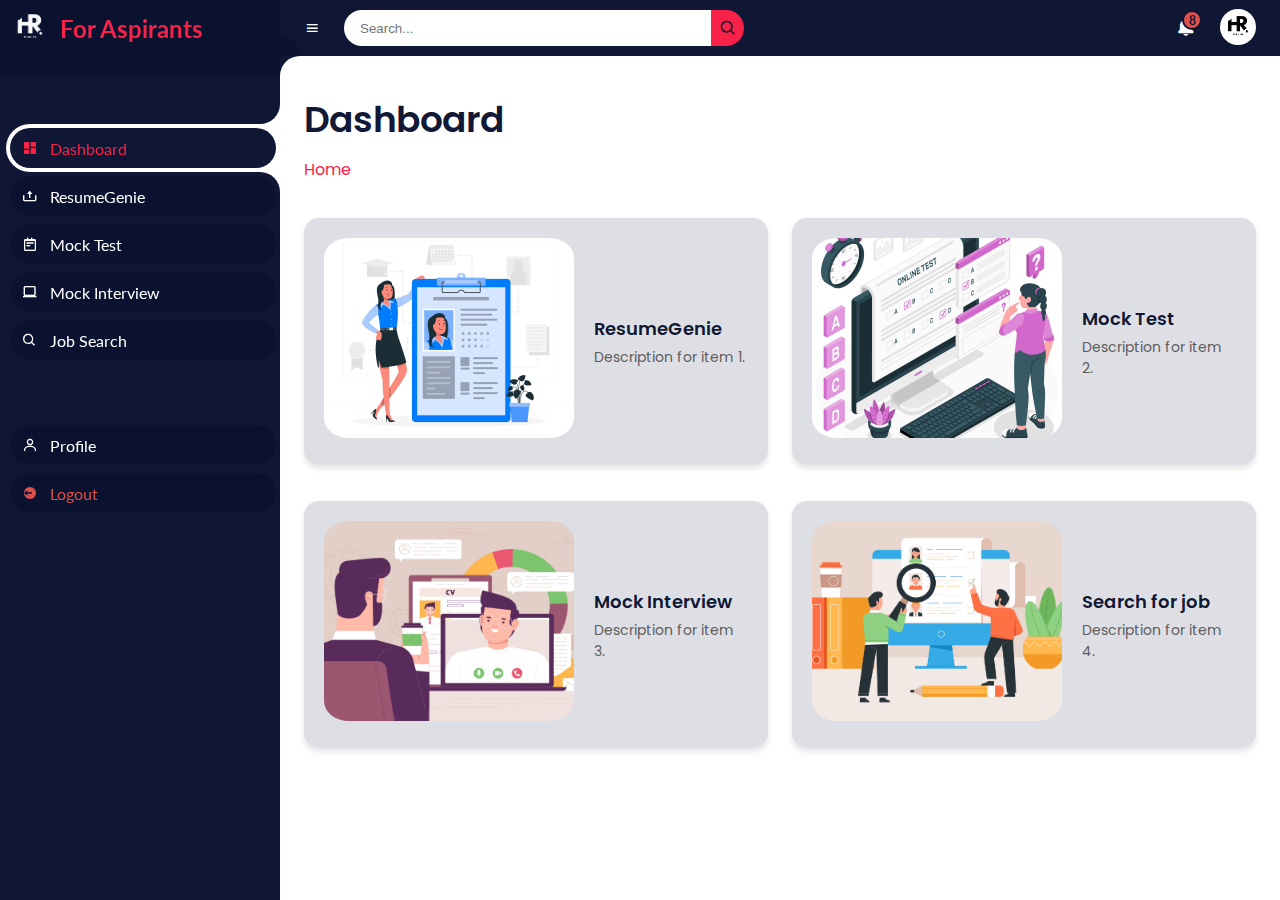
<file: forms/Dashboard/index.html>
<!DOCTYPE html>
<html lang="en">
<head>
	<meta charset="UTF-8">
	<meta name="viewport" content="width=device-width, initial-scale=1.0">

	<!-- Favicons -->
	<link href="logo2.png" rel="icon" sizes="180x180">
	<link href="logo.png" rel="apple-touch-icon">
	<!-- Boxicons -->
	<link href='https://unpkg.com/boxicons@2.0.9/css/boxicons.min.css' rel='stylesheet'>
	<!-- My CSS -->
	<link rel="stylesheet" href="style.css">

	<title>Dashboard</title>
</head>
<body>


	<!-- SIDEBAR -->
	<section id="sidebar">
		<a href="#" class="brand">
			<img src="logo.png" alt="hire ai" style="height: 60px; width: 60px;">
			<span class="text">For Aspirants</span>
		</a>
		<ul class="side-menu top">
			<li class="active">
				<a href="#">
					<i class='bx bxs-dashboard' ></i>
					<span class="text">Dashboard</span>
				</a>
			</li>
			<li>
				<a href="../ResumeGenie/index.html">
					<i class='bx bx-upload'></i>
					<span class="text">ResumeGenie</span>
				</a>
			</li>
			<li>
				<a href="../Mock test/index.html">
					<i class='bx bx-notepad'></i>
					<span class="text">Mock Test</span>
				</a>
			</li>
			<li>
				<a href="../Mock-Interview/index.html">
					<i class='bx bx-laptop'></i>
					<span class="text">Mock Interview</span>
				</a>
			</li>
			<li>
				<a href="../Job-Search/index.html">
					<i class='bx bx-search' ></i>
					<span class="text">Job Search</span>
				</a>
			</li>
			<br><br><br>
			<li>
				<a href="../Profile/index.html">
					<i class='bx bx-user'></i>
					<span class="text">Profile</span>
				</a>
			</li>
			<li>
				<a href="../index.html" class="logout">
					<i class='bx bxs-log-out-circle' ></i>
					<span class="text">Logout</span>
				</a>
			</li>
		</ul>
	</section>
	<!-- SIDEBAR -->



	<!-- CONTENT -->
	<section id="content">
		<!-- NAVBAR -->
		<nav>
			<i class='bx bx-menu' ></i>
			<form action="#">
				<div class="form-input">
					<input type="search" placeholder="Search...">
					<button type="submit" class="search-btn"><i class='bx bx-search' ></i></button>
				</div>
			</form>
						<a href="#" class="notification">
				<i class='bx bxs-bell' ></i>
				<span class="num">8</span>
			</a>
			<a href="../Profile/index.html" class="profile">
				<img src="logo2.png">
			</a>
		</nav>
		<!-- NAVBAR -->

		<!-- MAIN -->
		<main>
			<div class="head-title">
				<div class="left">
					<h1 style="color: rgba(10, 18, 48, 0.98);">Dashboard</h1>
					<ul class="breadcrumb">
						<li>
							<a class="active" href="#">Home</a>
						</li>
					</ul>
				</div>
			</div>

			<ul class="box-info">
				<li>
					<a href="../ResumeGenie/index.html"><img src="resume.jpg" alt="ResumeGenie" /></a>
					<div class="text">
						<h3>ResumeGenie</h3>
						<p>Description for item 1.</p>
					</div>
				</li>
				<li>
					<a href="../Mock test/index.html"><img src="mock-test.jpg" alt="Mock test" /></a>
					<div class="text">
						<h3>Mock Test</h3>
						<p>Description for item 2.</p>
					</div>
				</li>
			</ul>
			
			<ul class="box-info">
				<li>
					<a href="../Mock-Interview/index.html"><img src="interview.jpg" alt="mock interview" /></a>
					<div class="text">
						<h3>Mock Interview</h3>
						<p>Description for item 3.</p>
					</div>
				</li>
				<li>
					<a href="../Job-Search/index.html"><img src="job-search.jpg" alt="job-search" /></a>
					<div class="text">
						<h3>Search for job</h3>
						<p>Description for item 4.</p>
					</div>
				</li>
			</ul>
		</main>
		<!-- MAIN -->
	</section>
	<!-- CONTENT -->
	

	<script src="script.js"></script>
</body>
</html>
</file>
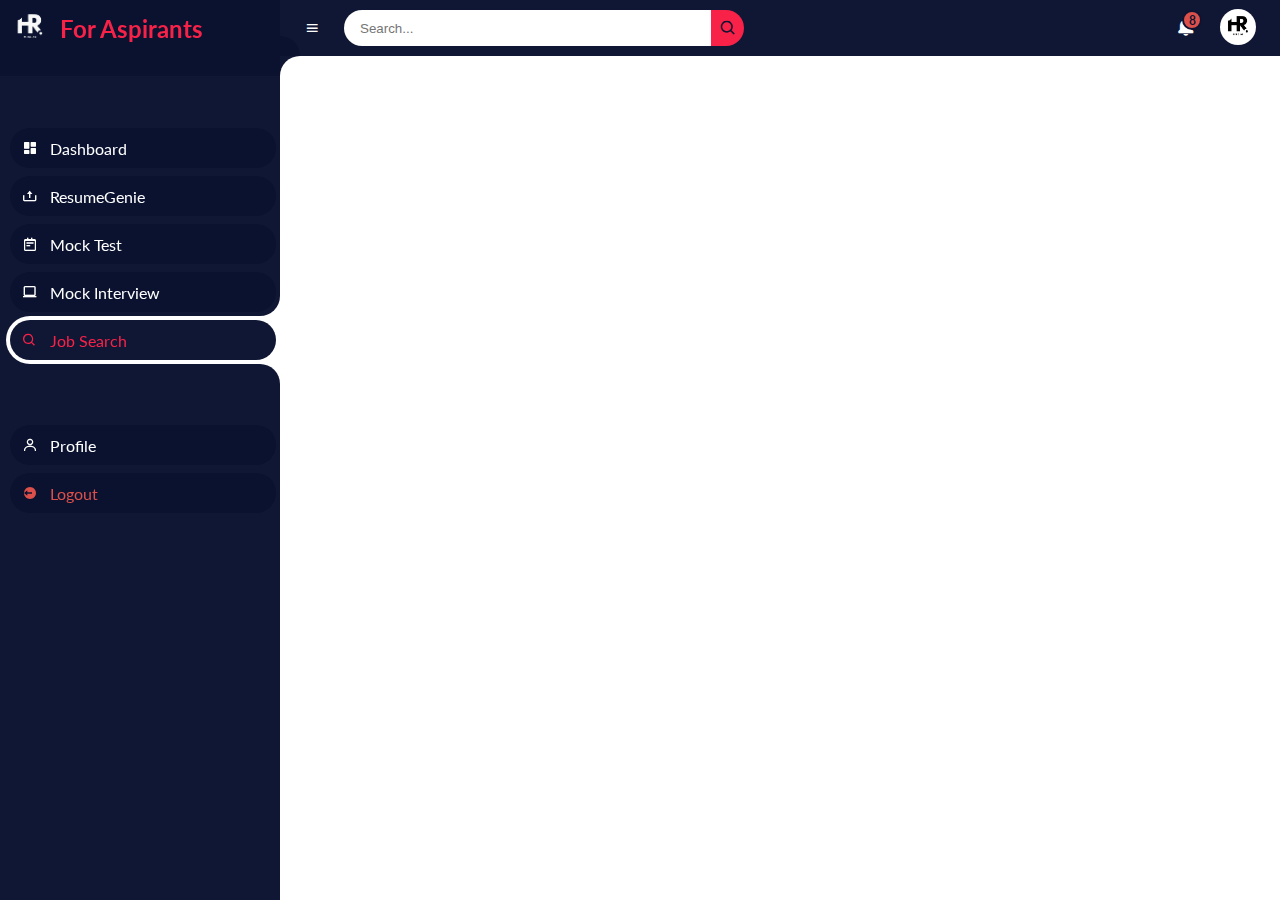
<file: forms/Job-Search/index.html>
<!DOCTYPE html>
<html lang="en">
<head>
	<meta charset="UTF-8">
	<meta name="viewport" content="width=device-width, initial-scale=1.0">

	<!-- Favicons -->
	<link href="logo2.png" rel="icon" sizes="180x180">
	<link href="logo.png" rel="apple-touch-icon">
	<!-- Boxicons -->
	<link href='https://unpkg.com/boxicons@2.0.9/css/boxicons.min.css' rel='stylesheet'>
	<!-- My CSS -->
	<link rel="stylesheet" href="style.css">

	<title>Job Search</title>
</head>
<body>


	<!-- SIDEBAR -->
	<section id="sidebar">
		<a href="#" class="brand">
			<img src="logo.png" alt="hire ai" style="height: 60px; width: 60px;">
			<span class="text">For Aspirants</span>
		</a>
		<ul class="side-menu top">
			<li>
				<a href="../Dashboard/index.html">
					<i class='bx bxs-dashboard' ></i>
					<span class="text">Dashboard</span>
				</a>
			</li>
			<li>
				<a href="../ResumeGenie/index.html">
					<i class='bx bx-upload'></i>
					<span class="text">ResumeGenie</span>
				</a>
			</li>
			<li>
				<a href="../Mock test/index.html">
					<i class='bx bx-notepad'></i>
					<span class="text">Mock Test</span>
				</a>
			</li>
			<li>
				<a href="../Mock-Interview/index.html">
					<i class='bx bx-laptop'></i>
					<span class="text">Mock Interview</span>
				</a>
			</li>
			<li class="active">
				<a href="../Job-Search/index.html">
					<i class='bx bx-search' ></i>
					<span class="text">Job Search</span>
				</a>
			</li>
			<br><br><br>
			<li>
				<a href="../Profile/index.html">
					<i class='bx bx-user'></i>
					<span class="text">Profile</span>
				</a>
			</li>
			<li>
				<a href="../index.html" class="logout">
					<i class='bx bxs-log-out-circle' ></i>
					<span class="text">Logout</span>
				</a>
			</li>
		</ul>
	</section>
	<!-- SIDEBAR -->



	<!-- CONTENT -->
	<section id="content">
		<!-- NAVBAR -->
		<nav>
			<i class='bx bx-menu' ></i>
			<form action="#">
				<div class="form-input">
					<input type="search" placeholder="Search...">
					<button type="submit" class="search-btn"><i class='bx bx-search' ></i></button>
				</div>
			</form>
						<a href="#" class="notification">
				<i class='bx bxs-bell' ></i>
				<span class="num">8</span>
			</a>
			<a href="../Profile/index.html" class="profile">
				<img src="logo2.png">
			</a>
		</nav>
		<!-- NAVBAR -->

		<!-- MAIN -->
		<div class="iframe-container">
			<iframe
				src="https://niharika-hireai-job-search.hf.space"
				frameborder="0"
				class="fullscreen-iframe"
			></iframe>
		</div>
			
	</section>
	<!-- CONTENT -->
	

	<script src="script.js"></script>
</body>
</html>
</file>
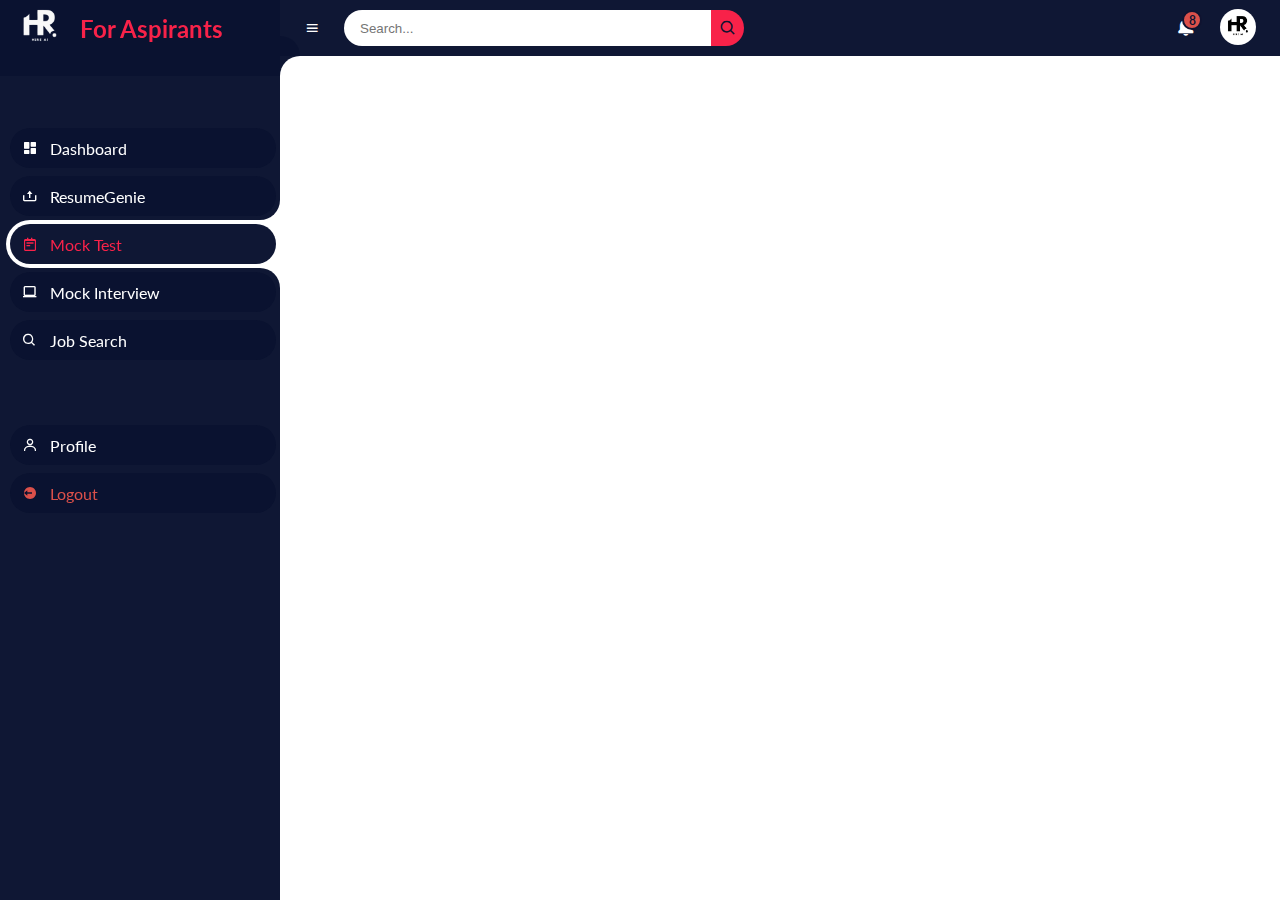
<file: forms/Mock test/index.html>
<!DOCTYPE html>
<html lang="en">
<head>
	<meta charset="UTF-8">
	<meta name="viewport" content="width=device-width, initial-scale=1.0">

	<!-- Favicons -->
	<link href="logo2.png" rel="icon" sizes="180x180">
	<link href="logo.png" rel="apple-touch-icon">
	<!-- Boxicons -->
    <link href='https://unpkg.com/boxicons@2.1.4/css/boxicons.min.css' rel='stylesheet'>
	<!-- My CSS -->
	<link rel="stylesheet" href="style.css">

	<title>Mock test</title>
</head>
<body>

	<!-- SIDEBAR -->
	<section id="sidebar">
		<a href="#" class="brand">
			<img src="logo.png" alt="hire ai" style="max-height: 80px;">
			<span class="text">For Aspirants</span>
		</a>
		<ul class="side-menu top">
			<li>
				<a href="../Dashboard/index.html">
					<i class='bx bxs-dashboard'></i>
					<span class="text">Dashboard</span>
				</a>
			</li>
			<li>
				<a href="../ResumeGenie/index.html">
					<i class='bx bx-upload'></i>
					<span class="text">ResumeGenie</span>
				</a>
			</li>
			<li class="active">
				<a href="../Mock test/index.html">
					<i class='bx bx-notepad'></i>
					<span class="text">Mock Test</span>
				</a>
			</li>
			<li>
				<a href="../Mock-Interview/index.html">
					<i class='bx bx-laptop'></i>
					<span class="text">Mock Interview</span>
				</a>
			</li>
			<li>
				<a href="../Job-Search/index.html">
					<i class='bx bx-search' ></i>
					<span class="text">Job Search</span>
				</a>
			</li>
			<br><br><br>
			<li>
				<a href="../Profile/index.html">
					<i class='bx bx-user'></i>
					<span class="text">Profile</span>
				</a>
			</li>
			<li>
				<a href="/index.html" class="logout">
					<i class='bx bxs-log-out-circle' ></i>
					<span class="text">Logout</span>
				</a>
			</li>
		</ul>
	</section>
	<!-- SIDEBAR -->

	<!-- CONTENT -->
	<!-- MAIN CONTENT -->
<section id="content">
    <!-- NAVBAR -->
    <nav>
        <i class='bx bx-menu'></i>
        <form action="#">
            <div class="form-input">
                <input type="search" placeholder="Search...">
                <button type="submit" class="search-btn"><i class='bx bx-search'></i></button>
            </div>
        </form>
        <a href="#" class="notification">
            <i class='bx bxs-bell'></i>
            <span class="num">8</span>
        </a>
        <a href="../Profile/index.html" class="profile">
            <img src="logo2.png">
        </a>
    </nav>
    <!-- MAIN CONTENT -->
    <div class="iframe-container">
        <iframe
            src="https://niharika-hireai-hireai-mock-test.hf.space"
            frameborder="0"
            class="fullscreen-iframe"
        ></iframe>
    </div>
</section>

	
	<script src="script.js" defer></script>
</body>
</html>
</file>
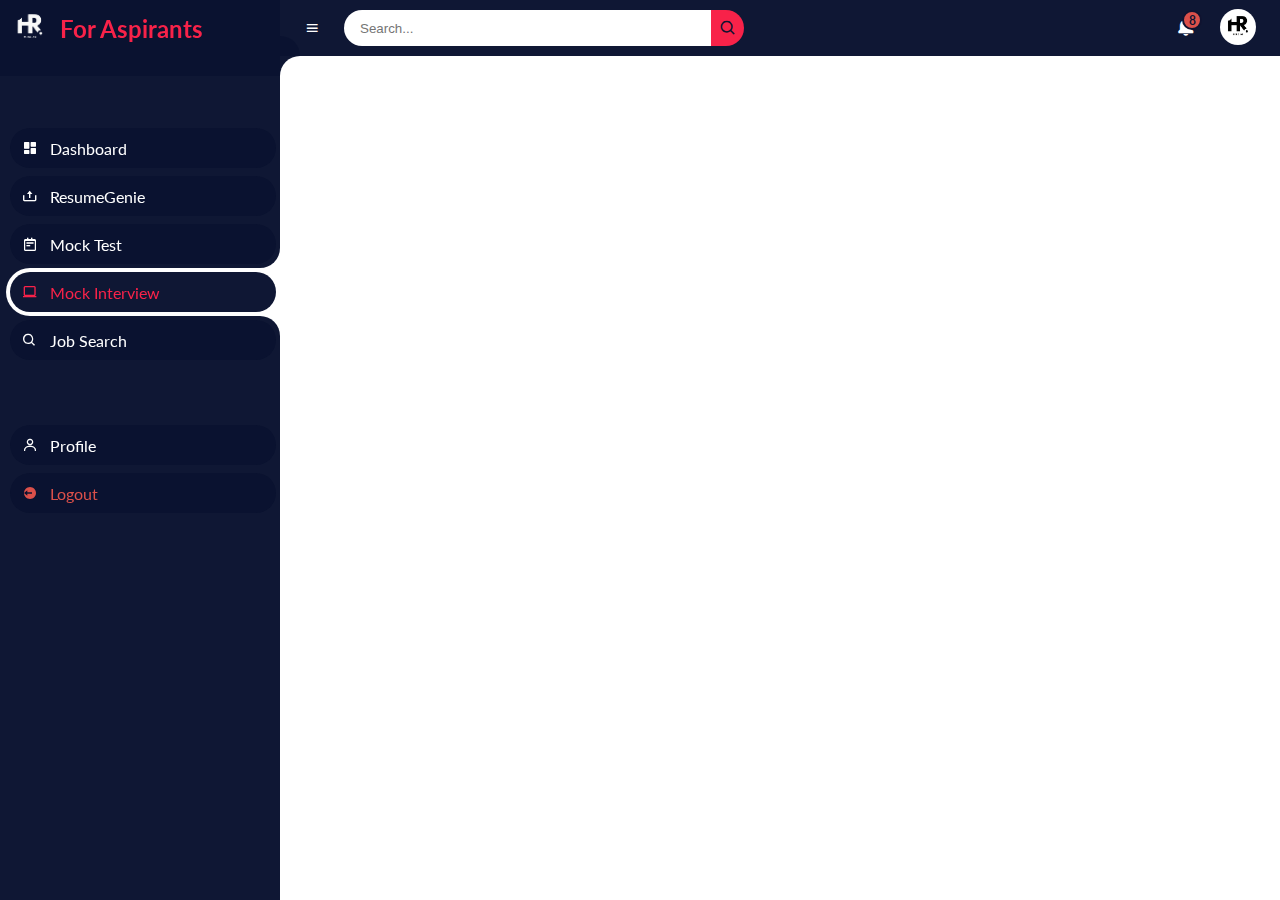
<file: forms/Mock-Interview/index.html>
<!DOCTYPE html>
<html lang="en">
<head>
	<meta charset="UTF-8">
	<meta name="viewport" content="width=device-width, initial-scale=1.0">

	<!-- Favicons -->
	<link href="logo2.png" rel="icon" sizes="180x180">
	<link href="logo.png" rel="apple-touch-icon">
	<!-- Boxicons -->
	<link href='https://unpkg.com/boxicons@2.0.9/css/boxicons.min.css' rel='stylesheet'>
	<!-- My CSS -->
	<link rel="stylesheet" href="style.css">

	<title>Mock Interview</title>
</head>
<body>


	<!-- SIDEBAR -->
	<section id="sidebar">
		<a href="#" class="brand">
			<img src="logo.png" alt="hire ai" style="height: 60px; width: 60px;">
			<span class="text">For Aspirants</span>
		</a>
		<ul class="side-menu top">
			<li>
				<a href="#">
					<i class='bx bxs-dashboard' ></i>
					<span class="text">Dashboard</span>
				</a>
			</li>
			<li>
				<a href="../ResumeGenie/index.html">
					<i class='bx bx-upload'></i>
					<span class="text">ResumeGenie</span>
				</a>
			</li>
			<li>
				<a href="../Mock test/index.html">
					<i class='bx bx-notepad'></i>
					<span class="text">Mock Test</span>
				</a>
			</li>
			<li class="active">
				<a href="../Mock-Interview/index.html">
					<i class='bx bx-laptop'></i>
					<span class="text">Mock Interview</span>
				</a>
			</li>
			<li>
				<a href="../Job-Search/index.html">
					<i class='bx bx-search' ></i>
					<span class="text">Job Search</span>
				</a>
			</li>
			<br><br><br>
			<li>
				<a href="../Profile/index.html">
					<i class='bx bx-user'></i>
					<span class="text">Profile</span>
				</a>
			</li>
			<li>
				<a href="/index.html" class="logout">
					<i class='bx bxs-log-out-circle' ></i>
					<span class="text">Logout</span>
				</a>
			</li>
		</ul>
	</section>
	<!-- SIDEBAR -->



	<!-- CONTENT -->
	<section id="content">
		<!-- NAVBAR -->
		<nav>
			<i class='bx bx-menu' ></i>
			<form action="#">
				<div class="form-input">
					<input type="search" placeholder="Search...">
					<button type="submit" class="search-btn"><i class='bx bx-search' ></i></button>
				</div>
			</form>
						<a href="#" class="notification">
				<i class='bx bxs-bell' ></i>
				<span class="num">8</span>
			</a>
			<a href="../Profile/index.html" class="profile">
				<img src="logo2.png">
			</a>
		</nav>
		<!-- NAVBAR -->

		<!-- MAIN -->
	
		<div class="iframe-container">
			<iframe
				src="https://niharika-hireai-mockinterview.hf.space"
				frameborder="0"
				class="fullscreen-iframe"
			></iframe>
		</div>
	</section>
	<!-- CONTENT -->
	

	<script src="script.js"></script>
</body>
</html>
</file>
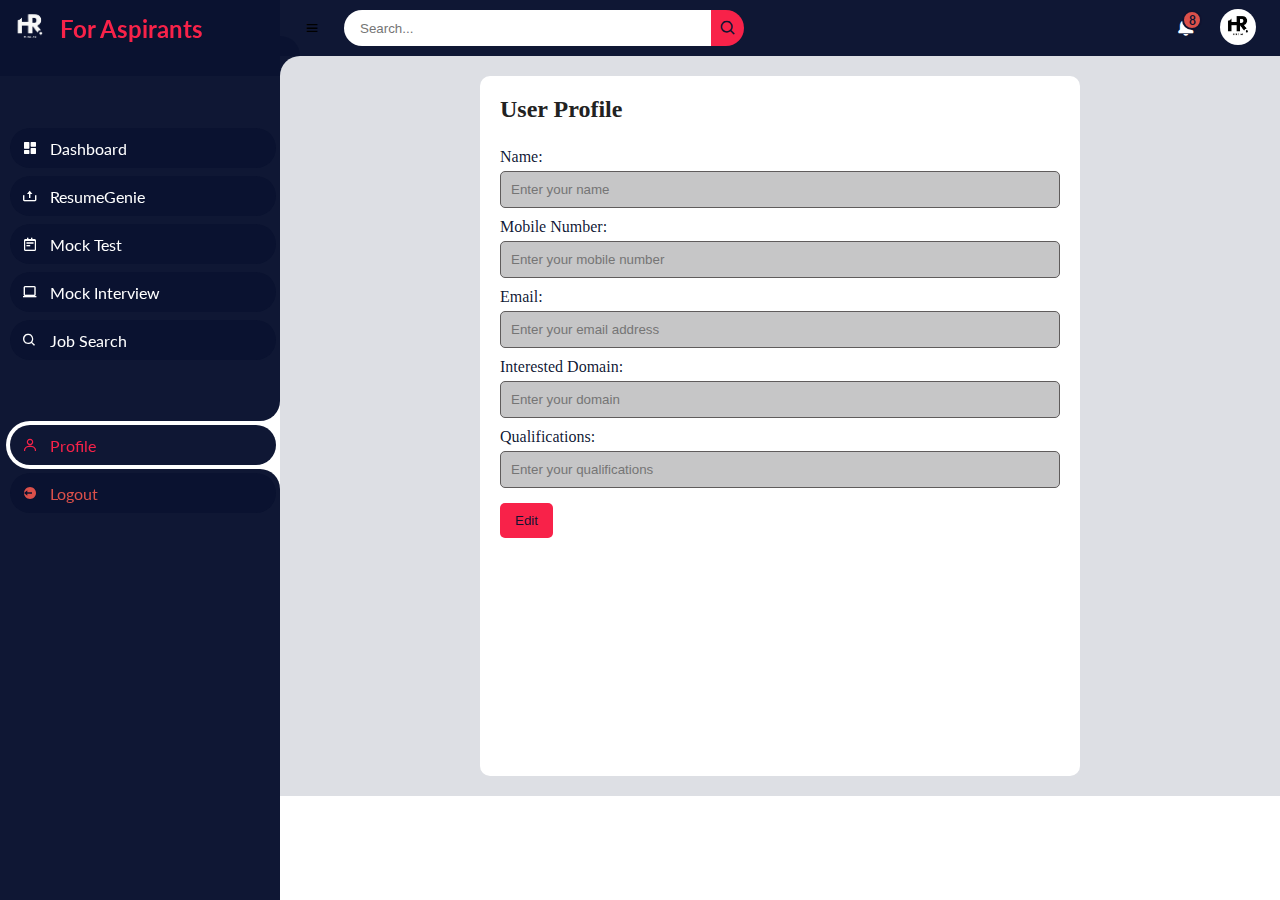
<file: forms/Profile/index.html>
<!DOCTYPE html>
<html lang="en">
<head>
	<meta charset="UTF-8">
	<meta name="viewport" content="width=device-width, initial-scale=1.0">

	<!-- Favicons -->
	<link href="logo2.png" rel="icon" sizes="180x180">
	<link href="logo.png" rel="apple-touch-icon">
	<!-- Boxicons -->
	<link href='https://unpkg.com/boxicons@2.1.4/css/boxicons.min.css' rel='stylesheet'>
	<!-- My CSS -->
	<link rel="stylesheet" href="style.css">

	<title>Profile</title>
</head>
<body>

	<!-- SIDEBAR -->
	<section id="sidebar">
		<a href="#" class="brand">
			<img src="logo.png" alt="hire ai" style="height: 60px; width: 60px;">
			<span class="text">For Aspirants</span>
		</a>
		<ul class="side-menu top">
			<li>
				<a href="../Dashboard/index.html">
					<i class='bx bxs-dashboard'></i>
					<span class="text">Dashboard</span>
				</a>
			</li>
			<li>
				<a href="../ResumeGenie/index.html">
					<i class='bx bx-upload'></i>
					<span class="text">ResumeGenie</span>
				</a>
			</li>
			<li>
				<a href="../Mock test/index.html">
					<i class='bx bx-notepad'></i>
					<span class="text">Mock Test</span>
				</a>
			</li>
			<li>
				<a href="../Mock-Interview/index.html">
					<i class='bx bx-laptop'></i>
					<span class="text">Mock Interview</span>
				</a>
			</li>
			<li>
				<a href="../Job-Search/index.html">
					<i class='bx bx-search' ></i>
					<span class="text">Job Search</span>
				</a>
			</li>
		    <br/><br/><br/>
			<li class="active">
				<a href="../Profile/index.html">
					<i class='bx bx-user'></i>
					<span class="text">Profile</span>
				</a>
			</li>
			<li>
				<a href="/index.html" class="logout">
					<i class='bx bxs-log-out-circle' ></i>
					<span class="text">Logout</span>
				</a>
			</li>
		</ul>
	</section>
	<!-- SIDEBAR -->

	<!-- CONTENT -->
	<section id="content">
		<!-- NAVBAR -->
		<nav>
			<i class='bx bx-menu' ></i>
			<form action="#">
				<div class="form-input">
					<input type="search" placeholder="Search...">
					<button type="submit" class="search-btn"><i class='bx bx-search' ></i></button>
				</div>
			</form>
			<a href="#" class="notification">
				<i class='bx bxs-bell' ></i>
				<span class="num">8</span>
			</a>
			<a href="../Profile/index.html" class="profile">
				<img src="logo2.png">
			</a>
		</nav>
		<!-- NAVBAR -->

		<!-- MAIN -->
		<main>
			<section id="profile">
                <div class="profile-container">
                  <h2>User Profile</h2>
                  <form id="profile-form">
                    <label for="username">Name:</label>
                    <input type="text" id="username" name="username" placeholder="Enter your name" disabled>
              
                    <label for="mobile">Mobile Number:</label>
                    <input type="tel" id="mobile" name="mobile" placeholder="Enter your mobile number" disabled>
              
                    <label for="email">Email:</label>
                    <input type="email" id="email" name="email" placeholder="Enter your email address" disabled>
              
                    <label for="domain">Interested Domain:</label>
                    <input type="text" id="domain" name="domain" placeholder="Enter your domain" disabled>
              
                    <label for="qualifications">Qualifications:</label>
                    <input type="text" id="qualifications" name="qualifications" placeholder="Enter your qualifications" disabled>
              
                    <button type="button" id="edit-btn">Edit</button>
                    <button type="submit" id="save-btn" style="display: none;">Save</button>
                  </form>
                </div>
              </section>
              

		</main>
		<!-- MAIN -->
	</section>
	<!-- CONTENT -->
	
<script src="script.js"></script>
</body>
</html>
</file>
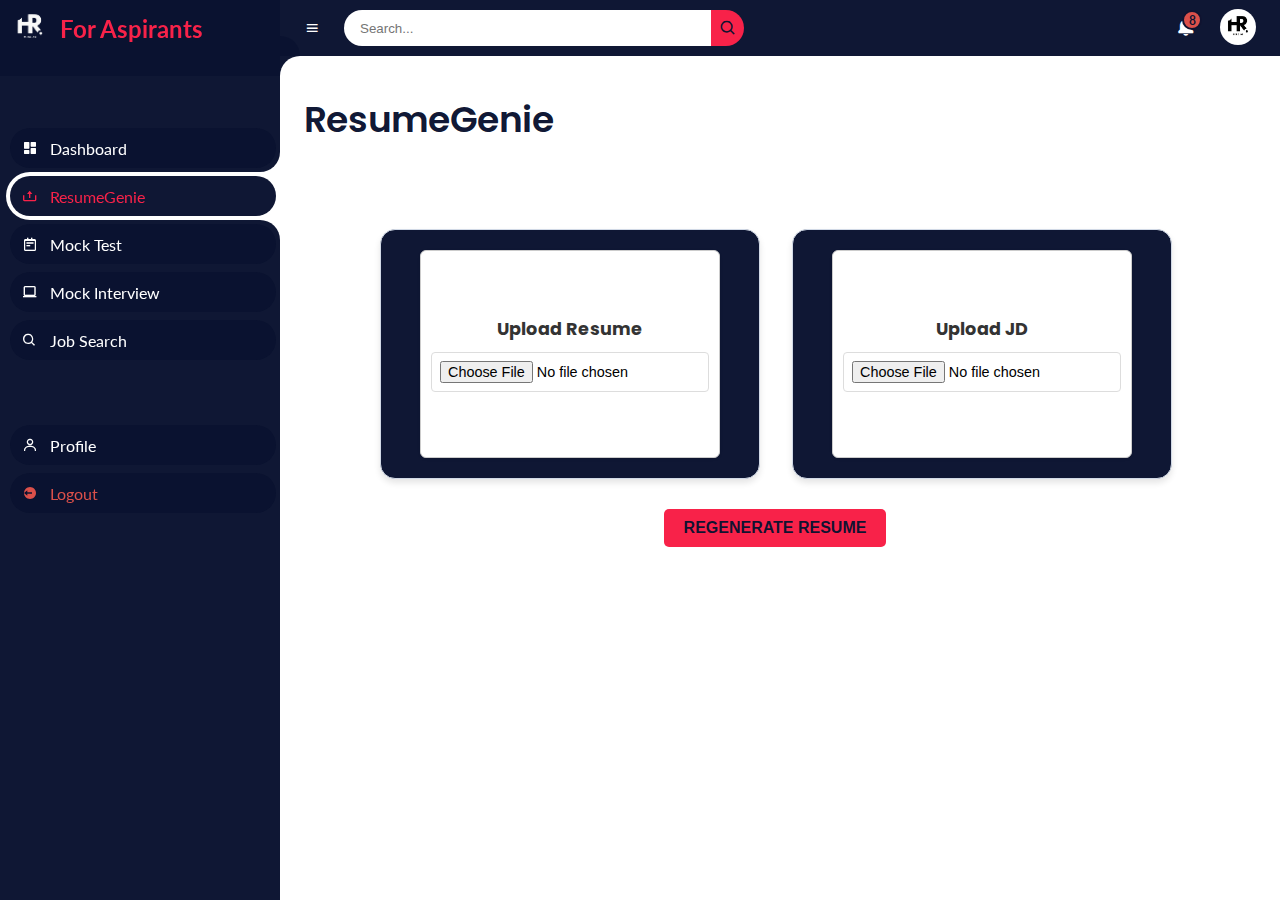
<file: forms/ResumeGenie/index.html>
<!DOCTYPE html>
<html lang="en">
<head>
	<meta charset="UTF-8">
	<meta name="viewport" content="width=device-width, initial-scale=1.0">

	<!-- Favicons -->
	<link href="logo2.png" rel="icon" sizes="180x180">
	<link href="logo.png" rel="apple-touch-icon">
	<!-- Boxicons -->
	<link href='https://unpkg.com/boxicons@2.1.4/css/boxicons.min.css' rel='stylesheet'>
	<!-- My CSS -->
	<link rel="stylesheet" href="style.css">

	<title>ResumeGenie</title>
</head>
<body>

	<!-- SIDEBAR -->
	<section id="sidebar">
		<a href="#" class="brand">
			<img src="logo.png" alt="hire ai" style="height: 60px; width: 60px;">
			<span class="text">For Aspirants</span>
		</a>
		<ul class="side-menu top">
			<li>
				<a href="../Dashboard/index.html">
					<i class='bx bxs-dashboard'></i>
					<span class="text">Dashboard</span>
				</a>
			</li>
			<li class="active">
				<a href="../ResumeGenie/index.html">
					<i class='bx bx-upload'></i>
					<span class="text">ResumeGenie</span>
				</a>
			</li>
			<li>
				<a href="../Mock test/index.html">
					<i class='bx bx-notepad'></i>
					<span class="text">Mock Test</span>
				</a>
			</li>
			<li>
				<a href="../Mock-Interview/index.html">
					<i class='bx bx-laptop'></i>
					<span class="text">Mock Interview</span>
				</a>
			</li>
			<li>
				<a href="../Job-Search/">
					<i class='bx bx-search' ></i>
					<span class="text">Job Search</span>
				</a>
			</li>
			<br><br><br>
			<li>
				<a href="../Profile/index.html">
					<i class='bx bx-user'></i>
					<span class="text">Profile</span>
				</a>
			</li>
			<li>
				<a href="../index.html" class="logout">
					<i class='bx bxs-log-out-circle' ></i>
					<span class="text">Logout</span>
				</a>
			</li>
		</ul>
	</section>
	<!-- SIDEBAR -->

	<!-- CONTENT -->
	<section id="content">
		<!-- NAVBAR -->
		<nav>
			<i class='bx bx-menu' ></i>
			<form action="#">
				<div class="form-input">
					<input type="search" placeholder="Search...">
					<button type="submit" class="search-btn"><i class='bx bx-search' ></i></button>
				</div>
			</form>
			<a href="#" class="notification">
				<i class='bx bxs-bell' ></i>
				<span class="num">8</span>
			</a>
			<a href="../Profile/index.html" class="profile">
				<img src="logo2.png">
			</a>
		</nav>
		<!-- NAVBAR -->

		<!-- MAIN -->
		<main>
			<div class="head-title">
				<div class="left">
					<h1 style="color: rgba(10, 18, 48, 0.98);">ResumeGenie</h1>
				</div>
			</div>
		
			<main class="center-container">
				<!-- Upload Sections -->
				<ul class="box-info">
					<li>
						<div class="upload-section">
							<h3>Upload Resume</h3>
							<input type="file" id="resumeInput" name="resume">
						</div>
					</li>
					<li>
						<div class="upload-section">
							<h3>Upload JD</h3>
							<input type="file" id="jdInput" name="jd">
						</div>
					</li>
				</ul>
			
				<!-- Buttons Section -->
				<div class="button-container">
					<button id="regenerateResumeBtn" class="action-button">Regenerate Resume</button>
				</div>
				
				<!-- Spinner Section -->
				<div id="spinner" style="display: none; text-align: center; margin-top: 20px;">
					<p>Loading... Please wait.</p>
				</div>
			</main>
		
			<!-- Display Results Section -->
			<div id="resultsContainer" style="display: none; margin-top: 20px;">
				<h2 style="text-align: center;">Analysis Results</h2>
				<div id="resultsOutput" class="results-box"></div> <!-- Display API response here -->
				<div class="button-container">
					<button id="downloadBtn" class="action-button">Download as PDF</button>
				</div>
			</div>

		</main>
		<!-- MAIN -->
	</section>
	<!-- CONTENT -->
	
	<script src="script.js" defer></script>
</body>
</html>
</file>
<file: forms/Dashboard/style.css>
@import url('https://fonts.googleapis.com/css2?family=Lato:wght@400;700&family=Poppins:wght@400;500;600;700&display=swap');

* {
	margin: 0;
	padding: 0;
	box-sizing: border-box;
}

a {
	text-decoration: none;
}

li {
	list-style: none;
}

:root {
	--poppins: 'Poppins', sans-serif;
	--lato: 'Lato', sans-serif;

	--light: rgba(10, 18, 48, 0.98);
	--blue: #f82249;
	--light-blue: #CFE8FF;
	--grey: #fff;
	--dark-grey: #5f5c5c;
	--dark: #fff;
	--red: #DB504A;
	--yellow: #FFCE26;
	--light-yellow: #FFF2C6;
	--orange: #FD7238;
	--light-orange: #FFE0D3;
}

html {
	overflow-x: hidden;
}



body {
	background: var(--grey);
	overflow-x: hidden;
}





/* SIDEBAR */
#sidebar {
	position: fixed;
	top: 0;
	left: 0;
	width: 280px;
	height: 100%;
	background: var(--light);
	z-index: 2000;
	font-family: var(--lato);
	transition: .3s ease;
	overflow-x: hidden;
	scrollbar-width: none;
}
#sidebar::--webkit-scrollbar {
	display: none;
}
#sidebar.hide {
	width: 60px;
}
#sidebar .brand {
	font-size: 24px;
	font-weight: 700;
	height: 56px;
	display: flex;
	align-items: center;
	color: var(--blue);
	position: sticky;
	top: 0;
	left: 0;
	background: var(--light);
	z-index: 500;
	padding-bottom: 20px;
	box-sizing: content-box;
}
#sidebar .brand .bx {
	min-width: 60px;
	display: flex;
	justify-content: center;
}
#sidebar .side-menu {
	width: 100%;
	margin-top: 48px;
}
#sidebar .side-menu li {
	height: 48px;
	background: transparent;
	margin-left: 6px;
	border-radius: 48px 0 0 48px;
	padding: 4px;
}
#sidebar .side-menu li.active {
	background: var(--grey);
	position: relative;
}
#sidebar .side-menu li.active::before {
	content: '';
	position: absolute;
	width: 40px;
	height: 40px;
	border-radius: 50%;
	top: -40px;
	right: 0;
	box-shadow: 20px 20px 0 var(--grey);
	z-index: -1;
}
#sidebar .side-menu li.active::after {
	content: '';
	position: absolute;
	width: 40px;
	height: 40px;
	border-radius: 50%;
	bottom: -40px;
	right: 0;
	box-shadow: 20px -20px 0 var(--grey);
	z-index: -1;
}
#sidebar .side-menu li a {
	width: 100%;
	height: 100%;
	background: var(--light);
	display: flex;
	align-items: center;
	border-radius: 48px;
	font-size: 16px;
	color: var(--dark);
	white-space: nowrap;
	overflow-x: hidden;
}
#sidebar .side-menu.top li.active a {
	color: var(--blue);
}
#sidebar.hide .side-menu li a {
	width: calc(48px - (4px * 2));
	transition: width .3s ease;
}
#sidebar .side-menu li a.logout {
	color: var(--red);
}
#sidebar .side-menu.top li a:hover {
	color: var(--blue);
}
#sidebar .side-menu li a .bx {
	min-width: calc(60px  - ((4px + 6px) * 2));
	display: flex;
	justify-content: center;
}
/* SIDEBAR */





/* CONTENT */
#content {
	position: relative;
	width: calc(100% - 280px);
	left: 280px;
	transition: .3s ease;
}
#sidebar.hide ~ #content {
	width: calc(100% - 60px);
	left: 60px;
}




/* NAVBAR */
#content nav {
	height: 56px;
	background: var(--light);
	padding: 0 24px;
	display: flex;
	align-items: center;
	grid-gap: 24px;
	font-family: var(--lato);
	position: sticky;
	top: 0;
	left: 0;
	z-index: 1000;
}
#content nav::before {
	content: '';
	position: absolute;
	width: 40px;
	height: 40px;
	bottom: -40px;
	left: 0;
	border-radius: 50%;
	box-shadow: -20px -20px 0 var(--light);
}
#content nav a {
	color: var(--dark);
}
#content nav .bx.bx-menu {
	cursor: pointer;
	color: var(--dark);
}
#content nav .nav-link {
	font-size: 16px;
	transition: .3s ease;
}
#content nav .nav-link:hover {
	color: var(--blue);
}
#content nav form {
	max-width: 400px;
	width: 100%;
	margin-right: auto;
}
#content nav form .form-input {
	display: flex;
	align-items: center;
	height: 36px;
}
#content nav form .form-input input {
	flex-grow: 1;
	padding: 0 16px;
	height: 100%;
	border: none;
	background: var(--grey);
	border-radius: 36px 0 0 36px;
	outline: none;
	width: 100%;
	color: var(--dark);
}
#content nav form .form-input button {
	width: 36px;
	height: 100%;
	display: flex;
	justify-content: center;
	align-items: center;
	background: var(--blue);
	color: var(--light);
	font-size: 18px;
	border: none;
	outline: none;
	border-radius: 0 36px 36px 0;
	cursor: pointer;
}
#content nav .notification {
	font-size: 20px;
	position: relative;
}
#content nav .notification .num {
	position: absolute;
	top: -6px;
	right: -6px;
	width: 20px;
	height: 20px;
	border-radius: 50%;
	border: 2px solid var(--light);
	background: var(--red);
	color: var(--light);
	font-weight: 700;
	font-size: 12px;
	display: flex;
	justify-content: center;
	align-items: center;
}
#content nav .profile img {
	width: 36px;
	height: 36px;
	object-fit: cover;
	border-radius: 50%;
}
#content nav .switch-mode {
	display: block;
	min-width: 50px;
	height: 25px;
	border-radius: 25px;
	background: var(--grey);
	cursor: pointer;
	position: relative;
}
#content nav .switch-mode::before {
	content: '';
	position: absolute;
	top: 2px;
	left: 2px;
	bottom: 2px;
	width: calc(25px - 4px);
	background: var(--blue);
	border-radius: 50%;
	transition: all .3s ease;
}
#content nav #switch-mode:checked + .switch-mode::before {
	left: calc(100% - (25px - 4px) - 2px);
}
/* NAVBAR */





/* MAIN */
#content main {
	width: 100%;
	padding: 36px 24px;
	font-family: var(--poppins);
	max-height: calc(100vh - 56px);
	overflow-y: auto;
}
#content main .head-title {
	display: flex;
	align-items: center;
	justify-content: space-between;
	grid-gap: 16px;
	flex-wrap: wrap;
}
#content main .head-title .left h1 {
	font-size: 36px;
	font-weight: 600;
	margin-bottom: 10px;
	color: var(--dark);
}
#content main .head-title .left .breadcrumb {
	display: flex;
	align-items: center;
	grid-gap: 16px;
}
#content main .head-title .left .breadcrumb li {
	color: var(--dark);
}
#content main .head-title .left .breadcrumb li a {
	color: var(--dark-grey);
	pointer-events: none;
}
#content main .head-title .left .breadcrumb li a.active {
	color: var(--blue);
	pointer-events: unset;
}
#content main .head-title .btn-download {
	height: 36px;
	padding: 0 16px;
	border-radius: 36px;
	background: var(--blue);
	color: var(--light);
	display: flex;
	justify-content: center;
	align-items: center;
	grid-gap: 10px;
	font-weight: 500;
}




#content main .box-info {
	display: grid;
	grid-template-columns: repeat(auto-fit, minmax(240px, 1fr));
	grid-gap: 24px;
	margin-top: 36px;
}
#content main .box-info li {
	padding: 24px;
	background: var(--light);
	border-radius: 20px;
	display: flex;
	align-items: center;
	grid-gap: 24px;
}
#content main .box-info li .bx {
	width: 80px;
	height: 80px;
	border-radius: 10px;
	font-size: 36px;
	display: flex;
	justify-content: center;
	align-items: center;
}
#content main .box-info li:nth-child(1) .bx {
	background: var(--light-blue);
	color: var(--blue);
}
#content main .box-info li:nth-child(2) .bx {
	background: var(--light-yellow);
	color: var(--yellow);
}
#content main .box-info li:nth-child(3) .bx {
	background: var(--light-orange);
	color: var(--orange);
}
#content main .box-info li .text h3 {
	font-size: 24px;
	font-weight: 600;
	color: var(--light);
}
#content main .box-info li .text p {
	color: var(--dark);	
}


#content main .box-info li {
    display: flex;
    align-items: center;
    grid-gap: 20px;
    padding: 20px;
    background: rgb(221, 223, 228);
    border-radius: 15px;
    box-shadow: 0 4px 6px rgba(0, 0, 0, 0.1);
    transition: transform 0.3s ease;
}

#content main .box-info li:hover {
    transform: translateY(-5px);
}

#content main .box-info li img {
    width: 250px;
    height: 200px;
    border-radius: 10%;
    object-fit: cover;
}

#content main .box-info li .text h3 {
    font-size: 18px;
    color: var(--light);
    margin: 0;
}

#content main .box-info li .text p {
    color: var(--dark-grey);
    font-size: 14px;
    margin: 5px 0 0;
}




#content main .table-data {
	display: flex;
	flex-wrap: wrap;
	grid-gap: 24px;
	margin-top: 24px;
	width: 100%;
	color: var(--dark);
}
#content main .table-data > div {
	border-radius: 20px;
	background: var(--light);
	padding: 24px;
	overflow-x: auto;
}
#content main .table-data .head {
	display: flex;
	align-items: center;
	grid-gap: 16px;
	margin-bottom: 24px;
}
#content main .table-data .head h3 {
	margin-right: auto;
	font-size: 24px;
	font-weight: 600;
}
#content main .table-data .head .bx {
	cursor: pointer;
}

#content main .table-data .order {
	flex-grow: 1;
	flex-basis: 500px;
}
#content main .table-data .order table {
	width: 100%;
	border-collapse: collapse;
}
#content main .table-data .order table th {
	padding-bottom: 12px;
	font-size: 13px;
	text-align: left;
	border-bottom: 1px solid var(--grey);
}
#content main .table-data .order table td {
	padding: 16px 0;
}
#content main .table-data .order table tr td:first-child {
	display: flex;
	align-items: center;
	grid-gap: 12px;
	padding-left: 6px;
}
#content main .table-data .order table td img {
	width: 36px;
	height: 36px;
	border-radius: 50%;
	object-fit: cover;
}
#content main .table-data .order table tbody tr:hover {
	background: var(--grey);
}
#content main .table-data .order table tr td .status {
	font-size: 10px;
	padding: 6px 16px;
	color: var(--light);
	border-radius: 20px;
	font-weight: 700;
}
#content main .table-data .order table tr td .status.completed {
	background: var(--blue);
}
#content main .table-data .order table tr td .status.process {
	background: var(--yellow);
}
#content main .table-data .order table tr td .status.pending {
	background: var(--orange);
}


#content main .table-data .todo {
	flex-grow: 1;
	flex-basis: 300px;
}
#content main .table-data .todo .todo-list {
	width: 100%;
}
#content main .table-data .todo .todo-list li {
	width: 100%;
	margin-bottom: 16px;
	background: var(--grey);
	border-radius: 10px;
	padding: 14px 20px;
	display: flex;
	justify-content: space-between;
	align-items: center;
}
#content main .table-data .todo .todo-list li .bx {
	cursor: pointer;
}
#content main .table-data .todo .todo-list li.completed {
	border-left: 10px solid var(--blue);
}
#content main .table-data .todo .todo-list li.not-completed {
	border-left: 10px solid var(--orange);
}
#content main .table-data .todo .todo-list li:last-child {
	margin-bottom: 0;
}
/* MAIN */
/* CONTENT */









@media screen and (max-width: 768px) {
	#sidebar {
		width: 200px;
	}

	#content {
		width: calc(100% - 60px);
		left: 200px;
	}

	#content nav .nav-link {
		display: none;
	}
}






@media screen and (max-width: 576px) {
	#content nav form .form-input input {
		display: none;
	}

	#content nav form .form-input button {
		width: auto;
		height: auto;
		background: transparent;
		border-radius: none;
		color: var(--dark);
	}

	#content nav form.show .form-input input {
		display: block;
		width: 100%;
	}
	#content nav form.show .form-input button {
		width: 36px;
		height: 100%;
		border-radius: 0 36px 36px 0;
		color: var(--light);
		background: var(--red);
	}

	#content nav form.show ~ .notification,
	#content nav form.show ~ .profile {
		display: none;
	}

	#content main .box-info {
		grid-template-columns: 1fr;
	}

	#content main .table-data .head {
		min-width: 420px;
	}
	#content main .table-data .order table {
		min-width: 420px;
	}
	#content main .table-data .todo .todo-list {
		min-width: 420px;
	}
}
</file>
<file: forms/Job-Search/style.css>
@import url('https://fonts.googleapis.com/css2?family=Lato:wght@400;700&family=Poppins:wght@400;500;600;700&display=swap');

* {
	margin: 0;
	padding: 0;
	box-sizing: border-box;
}

a {
	text-decoration: none;
}

li {
	list-style: none;
}

:root {
	--poppins: 'Poppins', sans-serif;
	--lato: 'Lato', sans-serif;

	--light: rgba(10, 18, 48, 0.98);
	--pink: #f82249;
	--light-blue: #CFE8FF;
	--white: #fff;
	--light-grey: #5f5c5c;
	--white: #fff;
	--red: #DB504A;
	--yellow: #FFCE26;
	--light-yellow: #FFF2C6;
	--orange: #FD7238;
	--light-orange: #FFE0D3;
}

html {
	overflow-x: hidden;
}

body {
	background: var(--white);
	overflow-x: hidden;
}

/* SIDEBAR */
#sidebar {
	position: fixed;
	top: 0;
	left: 0;
	width: 280px;
	height: 100%;
	background: var(--light);
	z-index: 2000;
	font-family: var(--lato);
	transition: .3s ease;
	overflow-x: hidden;
	scrollbar-width: none;
}
#sidebar::--webkit-scrollbar {
	display: none;
}
#sidebar.hide {
	width: 60px;
}
#sidebar .brand {
	font-size: 24px;
	font-weight: 700;
	height: 56px;
	display: flex;
	align-items: center;
	color: var(--pink);
	position: sticky;
	top: 0;
	left: 0;
	background: var(--light);
	z-index: 500;
	padding-bottom: 20px;
	box-sizing: content-box;
}

#sidebar .side-menu {
	width: 100%;
	margin-top: 48px;
}
#sidebar .side-menu li {
	height: 48px;
	background: transparent;
	margin-left: 6px;
	border-radius: 48px 0 0 48px;
	padding: 4px;
}
#sidebar .side-menu li.active {
	background: var(--white);
	position: relative;
}
#sidebar .side-menu li.active::before {
	content: '';
	position: absolute;
	width: 40px;
	height: 40px;
	border-radius: 50%;
	top: -40px;
	right: 0;
	box-shadow: 20px 20px 0 var(--white);
	z-index: -1;
}
#sidebar .side-menu li.active::after {
	content: '';
	position: absolute;
	width: 40px;
	height: 40px;
	border-radius: 50%;
	bottom: -40px;
	right: 0;
	box-shadow: 20px -20px 0 var(--white);
	z-index: -1;
}
#sidebar .side-menu li a {
	width: 100%;
	height: 100%;
	background: var(--light);
	display: flex;
	align-items: center;
	border-radius: 48px;
	font-size: 16px;
	color: var(--white);
	white-space: nowrap;
	overflow-x: hidden;
}
#sidebar .side-menu.top li.active a {
	color: var(--pink);
}
#sidebar.hide .side-menu li a {
	width: calc(48px - (4px * 2));
	transition: width .3s ease;
}
#sidebar .side-menu li a.logout {
	color: var(--red);
}
#sidebar .side-menu.top li a:hover {
	color: var(--pink);
}
#sidebar .side-menu li a .bx {
	min-width: calc(60px  - ((4px + 6px) * 2));
	display: flex;
	justify-content: center;
}

.side-menu li.active {
    background: #e9f0f5;
}

.side-menu li.active::before, .side-menu li.active::after {
    box-shadow: 20px 20px 0 #e9f0f5; /* Updated color */
}

.side-menu li.active a {
    color: #f82249; /* Professional blue tone for active link */
}

/* SIDEBAR */



/* CONTENT */
#content {
	position: relative;
	width: calc(100% - 280px);
	left: 280px;
	transition: .3s ease;
}
#sidebar.hide ~ #content {
	width: calc(100% - 60px);
	left: 60px;
}




/* NAVBAR */
#content nav {
	height: 56px;
	background: var(--light);
	padding: 0 24px;
	display: flex;
	align-items: center;
	grid-gap: 24px;
	font-family: var(--lato);
	position: sticky;
	top: 0;
	left: 0;
	z-index: 1000;
}
#content nav::before {
	content: '';
	position: absolute;
	width: 40px;
	height: 40px;
	bottom: -40px;
	left: 0;
	border-radius: 50%;
	box-shadow: -20px -20px 0 var(--light);
}
#content nav a {
	color: var(--white);
}
#content nav .bx.bx-menu {
	cursor: pointer;
	color: var(--white);
}
#content nav .nav-link {
	font-size: 16px;
	transition: .3s ease;
}
#content nav .nav-link:hover {
	color: var(--pink);
}
#content nav form {
	max-width: 400px;
	width: 100%;
	margin-right: auto;
}
#content nav form .form-input {
	display: flex;
	align-items: center;
	height: 36px;
}
#content nav form .form-input input {
	flex-grow: 1;
	padding: 0 16px;
	height: 100%;
	border: none;
	background: var(--white);
	border-radius: 36px 0 0 36px;
	outline: none;
	width: 100%;
	color: var(--white);
}
#content nav form .form-input button {
	width: 36px;
	height: 100%;
	display: flex;
	justify-content: center;
	align-items: center;
	background: var(--pink);
	color: var(--light);
	font-size: 18px;
	border: none;
	outline: none;
	border-radius: 0 36px 36px 0;
	cursor: pointer;
}
#content nav .notification {
	font-size: 20px;
	position: relative;
}
#content nav .notification .num {
	position: absolute;
	top: -6px;
	right: -6px;
	width: 20px;
	height: 20px;
	border-radius: 50%;
	border: 2px solid var(--light);
	background: var(--red);
	color: var(--light);
	font-weight: 700;
	font-size: 12px;
	display: flex;
	justify-content: center;
	align-items: center;
}
#content nav .profile img {
	width: 36px;
	height: 36px;
	object-fit: cover;
	border-radius: 50%;
}
/* NAVBAR */




/* MAIN */
#content {
    display: flex;
    flex-direction: column;
    height: 100vh;
    overflow: hidden;
}

nav {
    flex: 0 0 auto; /* Navbar remains fixed size */
}

.iframe-container {
    flex: 1 1 auto;
    position: relative;
}

.fullscreen-iframe {
    position: absolute;
    top: 0;
    left: 0;
    width: 100%;
    height: 100%;
    border: none;
}
</file>
<file: forms/Mock test/style.css>
@import url('https://fonts.googleapis.com/css2?family=Lato:wght@400;700&family=Poppins:wght@400;500;600;700&display=swap');

* {
	margin: 0;
	padding: 0;
	box-sizing: border-box;
}

a {
	text-decoration: none;
}

li {
	list-style: none;
}

:root {
	--poppins: 'Poppins', sans-serif;
	--lato: 'Lato', sans-serif;

	--light: rgba(10, 18, 48, 0.98);
	--pink: #f82249;
	--light-blue: #CFE8FF;
	--white: #fff;
	--light-grey: #5f5c5c;
	--white: #fff;
	--red: #DB504A;
	--yellow: #FFCE26;
	--light-yellow: #FFF2C6;
	--orange: #FD7238;
	--light-orange: #FFE0D3;
}

html {
	overflow-x: hidden;
}

body {
	background: var(--white);
	overflow-x: hidden;
}

/* SIDEBAR */
#sidebar {
	position: fixed;
	top: 0;
	left: 0;
	width: 280px;
	height: 100%;
	background: var(--light);
	z-index: 2000;
	font-family: var(--lato);
	transition: .3s ease;
	overflow-x: hidden;
	scrollbar-width: none;
}
#sidebar::--webkit-scrollbar {
	display: none;
}
#sidebar.hide {
	width: 60px;
}
#sidebar .brand {
	font-size: 24px;
	font-weight: 700;
	height: 56px;
	display: flex;
	align-items: center;
	color: var(--pink);
	position: sticky;
	top: 0;
	left: 0;
	background: var(--light);
	z-index: 500;
	padding-bottom: 20px;
	box-sizing: content-box;
}

#sidebar .side-menu {
	width: 100%;
	margin-top: 48px;
}
#sidebar .side-menu li {
	height: 48px;
	background: transparent;
	margin-left: 6px;
	border-radius: 48px 0 0 48px;
	padding: 4px;
}
#sidebar .side-menu li.active {
	background: var(--white);
	position: relative;
}
#sidebar .side-menu li.active::before {
	content: '';
	position: absolute;
	width: 40px;
	height: 40px;
	border-radius: 50%;
	top: -40px;
	right: 0;
	box-shadow: 20px 20px 0 var(--white);
	z-index: -1;
}
#sidebar .side-menu li.active::after {
	content: '';
	position: absolute;
	width: 40px;
	height: 40px;
	border-radius: 50%;
	bottom: -40px;
	right: 0;
	box-shadow: 20px -20px 0 var(--white);
	z-index: -1;
}
#sidebar .side-menu li a {
	width: 100%;
	height: 100%;
	background: var(--light);
	display: flex;
	align-items: center;
	border-radius: 48px;
	font-size: 16px;
	color: var(--white);
	white-space: nowrap;
	overflow-x: hidden;
}
#sidebar .side-menu.top li.active a {
	color: var(--pink);
}
#sidebar.hide .side-menu li a {
	width: calc(48px - (4px * 2));
	transition: width .3s ease;
}
#sidebar .side-menu li a.logout {
	color: var(--red);
}
#sidebar .side-menu.top li a:hover {
	color: var(--pink);
}
#sidebar .side-menu li a .bx {
	min-width: calc(60px  - ((4px + 6px) * 2));
	display: flex;
	justify-content: center;
}

.side-menu li.active {
    background: #e9f0f5;
}

.side-menu li.active::before, .side-menu li.active::after {
    box-shadow: 20px 20px 0 #e9f0f5; /* Updated color */
}

.side-menu li.active a {
    color: #f82249; /* Professional blue tone for active link */
}

/* SIDEBAR */



/* CONTENT */
#content {
	position: relative;
	width: calc(100% - 280px);
	left: 280px;
	transition: .3s ease;
}
#sidebar.hide ~ #content {
	width: calc(100% - 60px);
	left: 60px;
}




/* NAVBAR */
#content nav {
	height: 56px;
	background: var(--light);
	padding: 0 24px;
	display: flex;
	align-items: center;
	grid-gap: 24px;
	font-family: var(--lato);
	position: sticky;
	top: 0;
	left: 0;
	z-index: 1000;
}
#content nav::before {
	content: '';
	position: absolute;
	width: 40px;
	height: 40px;
	bottom: -40px;
	left: 0;
	border-radius: 50%;
	box-shadow: -20px -20px 0 var(--light);
}
#content nav a {
	color: var(--white);
}
#content nav .bx.bx-menu {
	cursor: pointer;
	color: var(--white);
}
#content nav .nav-link {
	font-size: 16px;
	transition: .3s ease;
}
#content nav .nav-link:hover {
	color: var(--pink);
}
#content nav form {
	max-width: 400px;
	width: 100%;
	margin-right: auto;
}
#content nav form .form-input {
	display: flex;
	align-items: center;
	height: 36px;
}
#content nav form .form-input input {
	flex-grow: 1;
	padding: 0 16px;
	height: 100%;
	border: none;
	background: var(--white);
	border-radius: 36px 0 0 36px;
	outline: none;
	width: 100%;
	color: var(--white);
}
#content nav form .form-input button {
	width: 36px;
	height: 100%;
	display: flex;
	justify-content: center;
	align-items: center;
	background: var(--pink);
	color: var(--light);
	font-size: 18px;
	border: none;
	outline: none;
	border-radius: 0 36px 36px 0;
	cursor: pointer;
}
#content nav .notification {
	font-size: 20px;
	position: relative;
}
#content nav .notification .num {
	position: absolute;
	top: -6px;
	right: -6px;
	width: 20px;
	height: 20px;
	border-radius: 50%;
	border: 2px solid var(--light);
	background: var(--red);
	color: var(--light);
	font-weight: 700;
	font-size: 12px;
	display: flex;
	justify-content: center;
	align-items: center;
}
#content nav .profile img {
	width: 36px;
	height: 36px;
	object-fit: cover;
	border-radius: 50%;
}
/* NAVBAR */



/* MAIN */
#content {
    display: flex;
    flex-direction: column;
    height: 100vh;
    overflow: hidden;
}

nav {
    flex: 0 0 auto; /* Navbar remains fixed size */
}

.iframe-container {
    flex: 1 1 auto;
    position: relative;
}

.fullscreen-iframe {
    position: absolute;
    top: 0;
    left: 0;
    width: 100%;
    height: 100%;
    border: none;
}
</file>
<file: forms/Mock-Interview/style.css>
@import url('https://fonts.googleapis.com/css2?family=Lato:wght@400;700&family=Poppins:wght@400;500;600;700&display=swap');

* {
	margin: 0;
	padding: 0;
	box-sizing: border-box;
}

a {
	text-decoration: none;
}

li {
	list-style: none;
}

:root {
	--poppins: 'Poppins', sans-serif;
	--lato: 'Lato', sans-serif;

	--light: rgba(10, 18, 48, 0.98);
	--blue: #f82249;
	--light-blue: #CFE8FF;
	--grey: #fff;
	--dark-grey: #5f5c5c;
	--dark: #fff;
	--red: #DB504A;
	--yellow: #FFCE26;
	--light-yellow: #FFF2C6;
	--orange: #FD7238;
	--light-orange: #FFE0D3;
}

html {
	overflow-x: hidden;
}



body {
	background: var(--grey);
	overflow-x: hidden;
}





/* SIDEBAR */
#sidebar {
	position: fixed;
	top: 0;
	left: 0;
	width: 280px;
	height: 100%;
	background: var(--light);
	z-index: 2000;
	font-family: var(--lato);
	transition: .3s ease;
	overflow-x: hidden;
	scrollbar-width: none;
}
#sidebar::--webkit-scrollbar {
	display: none;
}
#sidebar.hide {
	width: 60px;
}
#sidebar .brand {
	font-size: 24px;
	font-weight: 700;
	height: 56px;
	display: flex;
	align-items: center;
	color: var(--blue);
	position: sticky;
	top: 0;
	left: 0;
	background: var(--light);
	z-index: 500;
	padding-bottom: 20px;
	box-sizing: content-box;
}
#sidebar .brand .bx {
	min-width: 60px;
	display: flex;
	justify-content: center;
}
#sidebar .side-menu {
	width: 100%;
	margin-top: 48px;
}
#sidebar .side-menu li {
	height: 48px;
	background: transparent;
	margin-left: 6px;
	border-radius: 48px 0 0 48px;
	padding: 4px;
}
#sidebar .side-menu li.active {
	background: var(--grey);
	position: relative;
}
#sidebar .side-menu li.active::before {
	content: '';
	position: absolute;
	width: 40px;
	height: 40px;
	border-radius: 50%;
	top: -40px;
	right: 0;
	box-shadow: 20px 20px 0 var(--grey);
	z-index: -1;
}
#sidebar .side-menu li.active::after {
	content: '';
	position: absolute;
	width: 40px;
	height: 40px;
	border-radius: 50%;
	bottom: -40px;
	right: 0;
	box-shadow: 20px -20px 0 var(--grey);
	z-index: -1;
}
#sidebar .side-menu li a {
	width: 100%;
	height: 100%;
	background: var(--light);
	display: flex;
	align-items: center;
	border-radius: 48px;
	font-size: 16px;
	color: var(--dark);
	white-space: nowrap;
	overflow-x: hidden;
}
#sidebar .side-menu.top li.active a {
	color: var(--blue);
}
#sidebar.hide .side-menu li a {
	width: calc(48px - (4px * 2));
	transition: width .3s ease;
}
#sidebar .side-menu li a.logout {
	color: var(--red);
}
#sidebar .side-menu.top li a:hover {
	color: var(--blue);
}
#sidebar .side-menu li a .bx {
	min-width: calc(60px  - ((4px + 6px) * 2));
	display: flex;
	justify-content: center;
}
/* SIDEBAR */





/* CONTENT */
#content {
	position: relative;
	width: calc(100% - 280px);
	left: 280px;
	transition: .3s ease;
}
#sidebar.hide ~ #content {
	width: calc(100% - 60px);
	left: 60px;
}




/* NAVBAR */
#content nav {
	height: 56px;
	background: var(--light);
	padding: 0 24px;
	display: flex;
	align-items: center;
	grid-gap: 24px;
	font-family: var(--lato);
	position: sticky;
	top: 0;
	left: 0;
	z-index: 1000;
}
#content nav::before {
	content: '';
	position: absolute;
	width: 40px;
	height: 40px;
	bottom: -40px;
	left: 0;
	border-radius: 50%;
	box-shadow: -20px -20px 0 var(--light);
}
#content nav a {
	color: var(--dark);
}
#content nav .bx.bx-menu {
	cursor: pointer;
	color: var(--dark);
}
#content nav .nav-link {
	font-size: 16px;
	transition: .3s ease;
}
#content nav .nav-link:hover {
	color: var(--blue);
}
#content nav form {
	max-width: 400px;
	width: 100%;
	margin-right: auto;
}
#content nav form .form-input {
	display: flex;
	align-items: center;
	height: 36px;
}
#content nav form .form-input input {
	flex-grow: 1;
	padding: 0 16px;
	height: 100%;
	border: none;
	background: var(--grey);
	border-radius: 36px 0 0 36px;
	outline: none;
	width: 100%;
	color: var(--dark);
}
#content nav form .form-input button {
	width: 36px;
	height: 100%;
	display: flex;
	justify-content: center;
	align-items: center;
	background: var(--blue);
	color: var(--light);
	font-size: 18px;
	border: none;
	outline: none;
	border-radius: 0 36px 36px 0;
	cursor: pointer;
}
#content nav .notification {
	font-size: 20px;
	position: relative;
}
#content nav .notification .num {
	position: absolute;
	top: -6px;
	right: -6px;
	width: 20px;
	height: 20px;
	border-radius: 50%;
	border: 2px solid var(--light);
	background: var(--red);
	color: var(--light);
	font-weight: 700;
	font-size: 12px;
	display: flex;
	justify-content: center;
	align-items: center;
}
#content nav .profile img {
	width: 36px;
	height: 36px;
	object-fit: cover;
	border-radius: 50%;
}
#content nav .switch-mode {
	display: block;
	min-width: 50px;
	height: 25px;
	border-radius: 25px;
	background: var(--grey);
	cursor: pointer;
	position: relative;
}
#content nav .switch-mode::before {
	content: '';
	position: absolute;
	top: 2px;
	left: 2px;
	bottom: 2px;
	width: calc(25px - 4px);
	background: var(--blue);
	border-radius: 50%;
	transition: all .3s ease;
}
#content nav #switch-mode:checked + .switch-mode::before {
	left: calc(100% - (25px - 4px) - 2px);
}
/* NAVBAR */





/* MAIN */
#content main {
	width: 100%;
	padding: 36px 24px;
	font-family: var(--poppins);
	max-height: calc(100vh - 56px);
	overflow-y: auto;
}
#content main .head-title {
	display: flex;
	align-items: center;
	justify-content: space-between;
	grid-gap: 16px;
	flex-wrap: wrap;
}
#content main .head-title .left h1 {
	font-size: 36px;
	font-weight: 600;
	margin-bottom: 10px;
	color: var(--dark);
}
#content main .head-title .left .breadcrumb {
	display: flex;
	align-items: center;
	grid-gap: 16px;
}
#content main .head-title .left .breadcrumb li {
	color: var(--dark);
}
#content main .head-title .left .breadcrumb li a {
	color: var(--dark-grey);
	pointer-events: none;
}
#content main .head-title .left .breadcrumb li a.active {
	color: var(--blue);
	pointer-events: unset;
}
#content main .head-title .btn-download {
	height: 36px;
	padding: 0 16px;
	border-radius: 36px;
	background: var(--blue);
	color: var(--light);
	display: flex;
	justify-content: center;
	align-items: center;
	grid-gap: 10px;
	font-weight: 500;
}




#content main .box-info {
	display: grid;
	grid-template-columns: repeat(auto-fit, minmax(240px, 1fr));
	grid-gap: 24px;
	margin-top: 36px;
}
#content main .box-info li {
	padding: 24px;
	background: var(--light);
	border-radius: 20px;
	display: flex;
	align-items: center;
	grid-gap: 24px;
}
#content main .box-info li .bx {
	width: 80px;
	height: 80px;
	border-radius: 10px;
	font-size: 36px;
	display: flex;
	justify-content: center;
	align-items: center;
}
#content main .box-info li:nth-child(1) .bx {
	background: var(--light-blue);
	color: var(--blue);
}
#content main .box-info li:nth-child(2) .bx {
	background: var(--light-yellow);
	color: var(--yellow);
}
#content main .box-info li:nth-child(3) .bx {
	background: var(--light-orange);
	color: var(--orange);
}
#content main .box-info li .text h3 {
	font-size: 24px;
	font-weight: 600;
	color: var(--light);
}
#content main .box-info li .text p {
	color: var(--dark);	
}


#content main .box-info li {
    display: flex;
    align-items: center;
    grid-gap: 20px;
    padding: 20px;
    background: rgb(221, 223, 228);
    border-radius: 15px;
    box-shadow: 0 4px 6px rgba(0, 0, 0, 0.1);
    transition: transform 0.3s ease;
}

#content main .box-info li:hover {
    transform: translateY(-5px);
}

#content main .box-info li img {
    width: 250px;
    height: 200px;
    border-radius: 10%;
    object-fit: cover;
}

#content main .box-info li .text h3 {
    font-size: 18px;
    color: var(--light);
    margin: 0;
}

#content main .box-info li .text p {
    color: var(--dark-grey);
    font-size: 14px;
    margin: 5px 0 0;
}




#content main .table-data {
	display: flex;
	flex-wrap: wrap;
	grid-gap: 24px;
	margin-top: 24px;
	width: 100%;
	color: var(--dark);
}
#content main .table-data > div {
	border-radius: 20px;
	background: var(--light);
	padding: 24px;
	overflow-x: auto;
}
#content main .table-data .head {
	display: flex;
	align-items: center;
	grid-gap: 16px;
	margin-bottom: 24px;
}
#content main .table-data .head h3 {
	margin-right: auto;
	font-size: 24px;
	font-weight: 600;
}
#content main .table-data .head .bx {
	cursor: pointer;
}

#content main .table-data .order {
	flex-grow: 1;
	flex-basis: 500px;
}
#content main .table-data .order table {
	width: 100%;
	border-collapse: collapse;
}
#content main .table-data .order table th {
	padding-bottom: 12px;
	font-size: 13px;
	text-align: left;
	border-bottom: 1px solid var(--grey);
}
#content main .table-data .order table td {
	padding: 16px 0;
}
#content main .table-data .order table tr td:first-child {
	display: flex;
	align-items: center;
	grid-gap: 12px;
	padding-left: 6px;
}
#content main .table-data .order table td img {
	width: 36px;
	height: 36px;
	border-radius: 50%;
	object-fit: cover;
}
#content main .table-data .order table tbody tr:hover {
	background: var(--grey);
}
#content main .table-data .order table tr td .status {
	font-size: 10px;
	padding: 6px 16px;
	color: var(--light);
	border-radius: 20px;
	font-weight: 700;
}
#content main .table-data .order table tr td .status.completed {
	background: var(--blue);
}
#content main .table-data .order table tr td .status.process {
	background: var(--yellow);
}
#content main .table-data .order table tr td .status.pending {
	background: var(--orange);
}


#content main .table-data .todo {
	flex-grow: 1;
	flex-basis: 300px;
}
#content main .table-data .todo .todo-list {
	width: 100%;
}
#content main .table-data .todo .todo-list li {
	width: 100%;
	margin-bottom: 16px;
	background: var(--grey);
	border-radius: 10px;
	padding: 14px 20px;
	display: flex;
	justify-content: space-between;
	align-items: center;
}
#content main .table-data .todo .todo-list li .bx {
	cursor: pointer;
}
#content main .table-data .todo .todo-list li.completed {
	border-left: 10px solid var(--blue);
}
#content main .table-data .todo .todo-list li.not-completed {
	border-left: 10px solid var(--orange);
}
#content main .table-data .todo .todo-list li:last-child {
	margin-bottom: 0;
}
/* MAIN */
/* CONTENT */









@media screen and (max-width: 768px) {
	#sidebar {
		width: 200px;
	}

	#content {
		width: calc(100% - 60px);
		left: 200px;
	}

	#content nav .nav-link {
		display: none;
	}
}






@media screen and (max-width: 576px) {
	#content nav form .form-input input {
		display: none;
	}

	#content nav form .form-input button {
		width: auto;
		height: auto;
		background: transparent;
		border-radius: none;
		color: var(--dark);
	}

	#content nav form.show .form-input input {
		display: block;
		width: 100%;
	}
	#content nav form.show .form-input button {
		width: 36px;
		height: 100%;
		border-radius: 0 36px 36px 0;
		color: var(--light);
		background: var(--red);
	}

	#content nav form.show ~ .notification,
	#content nav form.show ~ .profile {
		display: none;
	}

	#content main .box-info {
		grid-template-columns: 1fr;
	}

	#content main .table-data .head {
		min-width: 420px;
	}
	#content main .table-data .order table {
		min-width: 420px;
	}
	#content main .table-data .todo .todo-list {
		min-width: 420px;
	}
}


/* MAIN */
#content {
    display: flex;
    flex-direction: column;
    height: 100vh;
    overflow: hidden;
}

nav {
    flex: 0 0 auto; /* Navbar remains fixed size */
}

.iframe-container {
    flex: 1 1 auto;
    position: relative;
}

.fullscreen-iframe {
    position: absolute;
    top: 0;
    left: 0;
    width: 100%;
    height: 100%;
    border: none;
}
</file>
<file: forms/Profile/style.css>
@import url('https://fonts.googleapis.com/css2?family=Lato:wght@400;700&family=Poppins:wght@400;500;600;700&display=swap');

* {
	margin: 0;
	padding: 0;
	box-sizing: border-box;
}

a {
	text-decoration: none;
}

li {
	list-style: none;
}

:root {
	--poppins: 'Poppins', sans-serif;
	--lato: 'Lato', sans-serif;

	--dark: rgba(10, 18, 48, 0.98);
	--pink: #f82249;
	--light-blue: #CFE8FF;   
	--white: #fff;
	--drak-grey: #5f5c5c;
	--white: #fff;
	--red: #DB504A;
	--yellow: #FFCE26;
	--light-yellow: #FFF2C6;
	--orange: #FD7238;
	--light-orange: #FFE0D3;
}

html {
	overflow-x: hidden;
}


body {
	background: var(--white);
	overflow-x: hidden;
}


/* SIDEBAR */
#sidebar {
	position: fixed;
	top: 0;
	left: 0;
	width: 280px;
	height: 100%;
	background: var(--dark);
	z-index: 2000;
	font-family: var(--lato);
	transition: .3s ease;
	overflow-x: hidden;
	scrollbar-width: none;
}
#sidebar::--webkit-scrollbar {
	display: none;
}
#sidebar.hide {
	width: 60px;
}
#sidebar .brand {
	font-size: 24px;
	font-weight: 700;
	height: 56px;
	display: flex;
	align-items: center;
	color: var(--pink);
	position: sticky;
	top: 0;
	left: 0;
	background: var(--dark);
	z-index: 500;
	padding-bottom: 20px;
	box-sizing: content-box;
}

#sidebar .side-menu {
	width: 100%;
	margin-top: 48px;
}
#sidebar .side-menu li {
	height: 48px;
	background: transparent;
	margin-left: 6px;
	border-radius: 48px 0 0 48px;
	padding: 4px;
}
#sidebar .side-menu li.active {
	background: var(--white);
	position: relative;
}
#sidebar .side-menu li.active::before {
	content: '';
	position: absolute;
	width: 40px;
	height: 40px;
	border-radius: 50%;
	top: -40px;
	right: 0;
	box-shadow: 20px 20px 0 var(--white);
	z-index: -1;
}
#sidebar .side-menu li.active::after {
	content: '';
	position: absolute;
	width: 40px;
	height: 40px;
	border-radius: 50%;
	bottom: -40px;
	right: 0;
	box-shadow: 20px -20px 0 var(--white);
	z-index: -1;
}
#sidebar .side-menu li a {
	width: 100%;
	height: 100%;
	background: var(--dark);
	display: flex;
	align-items: center;
	border-radius: 48px;
	font-size: 16px;
	color: var(--white);
	white-space: nowrap;
	overflow-x: hidden;
}
#sidebar .side-menu.top li.active a {
	color: var(--pink);
}
#sidebar.hide .side-menu li a {
	width: calc(48px - (4px * 2));
	transition: width .3s ease;
}
#sidebar .side-menu li a.logout {
	color: var(--red);
}
#sidebar .side-menu.top li a:hover {
	color: var(--pink);
}
#sidebar .side-menu li a .bx {
	min-width: calc(60px  - ((4px + 6px) * 2));
	display: flex;
	justify-content: center;
}

.side-menu li.active {
    background: #e9f0f5;
}

.side-menu li.active::before, .side-menu li.active::after {
    box-shadow: 20px 20px 0 #e9f0f5; /* Updated color */
}

.side-menu li.active a {
    color: #f82249; /* Professional blue tone for active link */
}

/* SIDEBAR */



/* CONTENT */
#content {
	position: relative;
	width: calc(100% - 280px);
	left: 280px;
	transition: .3s ease;
}
#sidebar.hide ~ #content {
	width: calc(100% - 60px);
	left: 60px;
}


/* NAVBAR */
#content nav {
	height: 56px;
	background: var(--dark);
	padding: 0 24px;
	display: flex;
	align-items: center;
	grid-gap: 24px;
	font-family: var(--lato);
	position: sticky;
	top: 0;
	left: 0;
	z-index: 1000;
}
#content nav::before {
	content: '';
	position: absolute;
	width: 40px;
	height: 40px;
	bottom: -40px;
	left: 0;
	border-radius: 50%;
	box-shadow: -20px -20px 0 var(--dark);
}
#content nav a {
	color: var(--white);
}
#content nav form {
	max-width: 400px;
	width: 100%;
	margin-right: auto;
}
#content nav form .form-input {
	display: flex;
	align-items: center;
	height: 36px;
}
#content nav form .form-input input {
	flex-grow: 1;
	padding: 0 16px;
	height: 100%;
	border: none;
	background: var(--white);
	border-radius: 36px 0 0 36px;
	outline: none;
	width: 100%;
	color: var(--white);
}
#content nav form .form-input button {
	width: 36px;
	height: 100%;
	display: flex;
	justify-content: center;
	align-items: center;
	background: var(--pink);
	color: var(--dark);
	font-size: 18px;
	border: none;
	outline: none;
	border-radius: 0 36px 36px 0;
	cursor: pointer;
}
#content nav .notification {
	font-size: 20px;
	position: relative;
}
#content nav .notification .num {
	position: absolute;
	top: -6px;
	right: -6px;
	width: 20px;
	height: 20px;
	border-radius: 50%;
	border: 2px solid var(--dark);
	background: var(--red);
	color: var(--dark);
	font-weight: 700;
	font-size: 12px;
	display: flex;
	justify-content: center;
	align-items: center;
}
#content nav .profile img {
	width: 36px;
	height: 36px;
	object-fit: cover;
	border-radius: 50%;
}


@media screen and (max-width: 768px) {
	#sidebar {
		width: 200px;
	}

	#content {
		width: calc(100% - 60px);
		left: 200px;
	}

	#content nav .nav-link {
		display: none;
	}
}


@media screen and (max-width: 576px) {
	#content nav form .form-input input {
		display: none;
	}

	#content nav form .form-input button {
		width: auto;
		height: auto;
		background: transparent;
		border-radius: none;
		color: var(--white);
	}

	#content nav form.show .form-input input {
		display: block;
		width: 100%;
	}
	#content nav form.show .form-input button {
		width: 36px;
		height: 100%;
		border-radius: 0 36px 36px 0;
		color: var(--dark);
		background: var(--red);
	}

	#content nav form.show ~ .notification,
	#content nav form.show ~ .profile {
		display: none;
	}

	

}

h2 {
    color: #222;
    font-weight: 600;
    font-size: 1.5rem;
    margin-bottom: 15px;
}


#profile {
    padding: 20px;
    background: rgb(221, 223, 228);
  }
  
  .profile-container {
    display: flex;
    flex-direction: column;
    height: 700px;
    overflow: hidden;
    max-width: 600px;
    margin: 0 auto;
    background: var(--white);
    padding: 20px;
    border-radius: 10px;
  }
  
  #profile-form label {
    display: block;
    margin-top: 10px;
    color: var(--dark);
  }
  
  #profile-form input,
  #profile-form textarea {
    width: 100%;
    padding: 10px;
    margin-top: 5px;
    border: 1px solid var(--drak-grey);
    border-radius: 5px;
    background: #c6c6c7;
  }
  
  #profile-form button {
    margin-top: 15px;
    padding: 10px 15px;
    background: var(--pink);
    color: var(--dark);
    border: none;
    border-radius: 5px;
    cursor: pointer;
  }
  
  #profile-form button:disabled {
    background: var(--drak-grey);
    cursor: not-allowed;
  }
</file>
<file: forms/ResumeGenie/style.css>
@import url('https://fonts.googleapis.com/css2?family=Lato:wght@400;700&family=Poppins:wght@400;500;600;700&display=swap');

* {
	margin: 0;
	padding: 0;
	box-sizing: border-box;
}

a {
	text-decoration: none;
}

li {
	list-style: none;
}

:root {
	--poppins: 'Poppins', sans-serif;
	--lato: 'Lato', sans-serif;

	--light: rgba(10, 18, 48, 0.98);
	--blue: #f82249;
	--light-blue: #CFE8FF;
	--grey: #fff;
	--dark-grey: #5f5c5c;
	--dark: #fff;
	--red: #DB504A;
	--yellow: #FFCE26;
	--light-yellow: #FFF2C6;
	--orange: #FD7238;
	--light-orange: #FFE0D3;
}

html {
	overflow-x: hidden;
}



body {
	background: var(--grey);
	overflow-x: hidden;
}





/* SIDEBAR */
#sidebar {
	position: fixed;
	top: 0;
	left: 0;
	width: 280px;
	height: 100%;
	background: var(--light);
	z-index: 2000;
	font-family: var(--lato);
	transition: .3s ease;
	overflow-x: hidden;
	scrollbar-width: none;
}
#sidebar::--webkit-scrollbar {
	display: none;
}
#sidebar.hide {
	width: 60px;
}
#sidebar .brand {
	font-size: 24px;
	font-weight: 700;
	height: 56px;
	display: flex;
	align-items: center;
	color: var(--blue);
	position: sticky;
	top: 0;
	left: 0;
	background: var(--light);
	z-index: 500;
	padding-bottom: 20px;
	box-sizing: content-box;
}

#sidebar .side-menu {
	width: 100%;
	margin-top: 48px;
}
#sidebar .side-menu li {
	height: 48px;
	background: transparent;
	margin-left: 6px;
	border-radius: 48px 0 0 48px;
	padding: 4px;
}
#sidebar .side-menu li.active {
	background: var(--grey);
	position: relative;
}
#sidebar .side-menu li.active::before {
	content: '';
	position: absolute;
	width: 40px;
	height: 40px;
	border-radius: 50%;
	top: -40px;
	right: 0;
	box-shadow: 20px 20px 0 var(--grey);
	z-index: -1;
}
#sidebar .side-menu li.active::after {
	content: '';
	position: absolute;
	width: 40px;
	height: 40px;
	border-radius: 50%;
	bottom: -40px;
	right: 0;
	box-shadow: 20px -20px 0 var(--grey);
	z-index: -1;
}
#sidebar .side-menu li a {
	width: 100%;
	height: 100%;
	background: var(--light);
	display: flex;
	align-items: center;
	border-radius: 48px;
	font-size: 16px;
	color: var(--dark);
	white-space: nowrap;
	overflow-x: hidden;
}
#sidebar .side-menu.top li.active a {
	color: var(--blue);
}
#sidebar.hide .side-menu li a {
	width: calc(48px - (4px * 2));
	transition: width .3s ease;
}
#sidebar .side-menu li a.logout {
	color: var(--red);
}
#sidebar .side-menu.top li a:hover {
	color: var(--blue);
}
#sidebar .side-menu li a .bx {
	min-width: calc(60px  - ((4px + 6px) * 2));
	display: flex;
	justify-content: center;
}

.side-menu li.active {
    background: #e9f0f5;
}

.side-menu li.active::before, .side-menu li.active::after {
    box-shadow: 20px 20px 0 #e9f0f5; /* Updated color */
}

.side-menu li.active a {
    color: #f82249; /* Professional blue tone for active link */
}

/* SIDEBAR */





/* CONTENT */
#content {
	position: relative;
	width: calc(100% - 280px);
	left: 280px;
	transition: .3s ease;
}
#sidebar.hide ~ #content {
	width: calc(100% - 60px);
	left: 60px;
}




/* NAVBAR */
#content nav {
	height: 56px;
	background: var(--light);
	padding: 0 24px;
	display: flex;
	align-items: center;
	grid-gap: 24px;
	font-family: var(--lato);
	position: sticky;
	top: 0;
	left: 0;
	z-index: 1000;
}
#content nav::before {
	content: '';
	position: absolute;
	width: 40px;
	height: 40px;
	bottom: -40px;
	left: 0;
	border-radius: 50%;
	box-shadow: -20px -20px 0 var(--light);
}
#content nav a {
	color: var(--dark);
}
#content nav .bx.bx-menu {
	cursor: pointer;
	color: var(--dark);
}
#content nav .nav-link {
	font-size: 16px;
	transition: .3s ease;
}
#content nav .nav-link:hover {
	color: var(--blue);
}
#content nav form {
	max-width: 400px;
	width: 100%;
	margin-right: auto;
}
#content nav form .form-input {
	display: flex;
	align-items: center;
	height: 36px;
}
#content nav form .form-input input {
	flex-grow: 1;
	padding: 0 16px;
	height: 100%;
	border: none;
	background: var(--grey);
	border-radius: 36px 0 0 36px;
	outline: none;
	width: 100%;
	color: var(--dark);
}
#content nav form .form-input button {
	width: 36px;
	height: 100%;
	display: flex;
	justify-content: center;
	align-items: center;
	background: var(--blue);
	color: var(--light);
	font-size: 18px;
	border: none;
	outline: none;
	border-radius: 0 36px 36px 0;
	cursor: pointer;
}
#content nav .notification {
	font-size: 20px;
	position: relative;
}
#content nav .notification .num {
	position: absolute;
	top: -6px;
	right: -6px;
	width: 20px;
	height: 20px;
	border-radius: 50%;
	border: 2px solid var(--light);
	background: var(--red);
	color: var(--light);
	font-weight: 700;
	font-size: 12px;
	display: flex;
	justify-content: center;
	align-items: center;
}
#content nav .profile img {
	width: 36px;
	height: 36px;
	object-fit: cover;
	border-radius: 50%;
}
#content nav .switch-mode {
	display: block;
	min-width: 50px;
	height: 25px;
	border-radius: 25px;
	background: var(--grey);
	cursor: pointer;
	position: relative;
}
#content nav .switch-mode::before {
	content: '';
	position: absolute;
	top: 2px;
	left: 2px;
	bottom: 2px;
	width: calc(25px - 4px);
	background: var(--blue);
	border-radius: 50%;
	transition: all .3s ease;
}
#content nav #switch-mode:checked + .switch-mode::before {
	left: calc(100% - (25px - 4px) - 2px);
}
/* NAVBAR */





/* MAIN */
#content main {
	width: 100%;
	padding: 36px 24px;
	font-family: var(--poppins);
	max-height: calc(100vh - 56px);
	overflow-y: auto;
}
#content main .head-title {
	display: flex;
	align-items: center;
	justify-content: space-between;
	grid-gap: 16px;
	flex-wrap: wrap;
}
#content main .head-title .left h1 {
	font-size: 36px;
	font-weight: 600;
	margin-bottom: 10px;
	color: var(--dark);
}
#content main .head-title .left .breadcrumb {
	display: flex;
	align-items: center;
	grid-gap: 16px;
}
#content main .head-title .left .breadcrumb li {
	color: var(--dark);
}
#content main .head-title .left .breadcrumb li a {
	color: var(--dark-grey);
	pointer-events: none;
}
#content main .head-title .left .breadcrumb li a.active {
	color: var(--blue);
	pointer-events: unset;
}
#content main .head-title .btn-download {
	height: 36px;
	padding: 0 16px;
	border-radius: 36px;
	background: var(--blue);
	color: var(--light);
	display: flex;
	justify-content: center;
	align-items: center;
	grid-gap: 10px;
	font-weight: 500;
}




#content main .box-info {
	display: grid;
	grid-template-columns: repeat(auto-fit, minmax(240px, 1fr));
	grid-gap: 24px;
	margin-top: 36px;
}
#content main .box-info li {
	padding: 24px;
	background: var(--light);
	border-radius: 20px;
	display: flex;
	align-items: center;
	grid-gap: 24px;
}
#content main .box-info li .bx {
	width: 80px;
	height: 80px;
	border-radius: 10px;
	font-size: 36px;
	display: flex;
	justify-content: center;
	align-items: center;
}
#content main .box-info li:nth-child(1) .bx {
	background: var(--light-blue);
	color: var(--blue);
}
#content main .box-info li:nth-child(2) .bx {
	background: var(--light-yellow);
	color: var(--yellow);
}
#content main .box-info li:nth-child(3) .bx {
	background: var(--light-orange);
	color: var(--orange);
}
#content main .box-info li .text h3 {
	font-size: 24px;
	font-weight: 600;
	color: var(--dark);
}
#content main .box-info li .text p {
	color: var(--dark);	
}


#content main .box-info li {
    display: flex;
    align-items: center;
    grid-gap: 20px;
    padding: 20px;
    background: var(--light);
    border-radius: 15px;
    box-shadow: 0 4px 6px rgba(0, 0, 0, 0.1);
    transition: transform 0.3s ease;
}

#content main .box-info li:hover {
    transform: translateY(-5px);
}

#content main .box-info li img {
    width: 250px;
    height: 200px;
    border-radius: 10%;
    object-fit: cover;
}

#content main .box-info li .text h3 {
    font-size: 18px;
    color: var(--dark);
    margin: 0;
}

#content main .box-info li .text p {
    color: var(--dark-grey);
    font-size: 14px;
    margin: 5px 0 0;
}




.upload-section {
    max-width: 300px; /* Reduced width */
    padding: 15px; /* Reduced padding */
    background: #f4f4f4; /* Subtle, professional color */
    border: 1px solid #ddd; /* Light border for definition */
    border-radius: 8px;
}

.upload-section h3 {
    font-size: 1rem; /* Reduced font size */
    margin-bottom: 8px;
}

.upload-section input[type="file"] {
    max-width: 100%;
    font-size: 0.8rem;
    padding: 6px 8px; /* Smaller padding */
}

.box-info li {
    padding: 40px; /* Reduced padding */
    background: #e9f0f5; /* Professional color */
    border: 1px solid #ccc;
    border-radius: 10px;
    box-shadow: 0 2px 4px rgba(0, 0, 0, 0.1);
}


/* Ensure box-info items are square and evenly spaced */
.box-info {
    display: grid;
    grid-template-columns: repeat(auto-fit, minmax(200px, 1fr)); /* Smaller, square-sized boxes */
    grid-gap: 15px;
    margin-top: 15px;
}

.box-info li {
    width: 300px; /* Fixed width */
    height: 250px; /* Fixed height to ensure square shape */
    padding: 10px;
    background: #f0f4f8;
    border: 1px solid #d1d9e6;
    border-radius: 8px;
    box-shadow: 0 2px 4px rgba(0, 0, 0, 0.1);
    transition: transform 0.3s ease;
    display: flex;
    justify-content: center;
    align-items: center;
    text-align: center;
}

.box-info li:hover {
    transform: translateY(-3px);
    background: #e8eff5;
}

/* Updated upload-section to fit inside square boxes */
.upload-section {
    width: 100%;
    height: 100%;
    padding: 10px;
    background: #ffffff;
    border: 1px solid #ccc;
    border-radius: 6px;
    box-shadow: 0 1px 3px rgba(0, 0, 0, 0.1);
    display: flex;
    flex-direction: column;
    justify-content: center;
    align-items: center;
    box-sizing: border-box;
}

.upload-section h3 {
    font-size: 0.9rem;
    margin-bottom: 5px;
    color: #333;
}

.upload-section input[type="file"] {
    width: 100%;
    font-size: 0.8rem;
    padding: 6px;
    border: 1px solid #ddd;
    border-radius: 4px;
}




/* Media Query for Smaller Screens */
@media screen and (max-width: 768px) {
    .upload-section {
        max-width: 100%; /* Allows full width on small screens */
        padding: 15px;
    }

    .upload-section h3 {
        font-size: 1rem; /* Slightly smaller font size */
    }

    .upload-section input[type="file"] {
        max-width: 100%;
        font-size: 0.8rem;
    }

    .upload-section button {
        max-width: 100%; /* Full width for buttons on small screens */
        font-size: 0.85rem;
    }
}




.button-container {
    display: flex;
    justify-content: center; /* Centers the button horizontally */
    margin-top: 20px;
}

#regenerateResumeBtn {
    padding: 10px 20px;
    background: var(--blue);
    color: var(--light);
    border: none;
    border-radius: 5px;
    font-size: 1rem;
    cursor: pointer;
    transition: background 0.3s ease;
    font-weight: bold;
}

#regenerateResumeBtn:hover {
    background: #e3133f; /* Slightly darker shade on hover */
}


#backbtn {
    padding: 10px 20px;
    background: var(--blue);
    color: var(--light);
    border: none;
    border-radius: 5px;
    font-size: 1rem;
    cursor: pointer;
    transition: background 0.3s ease;
    font-weight: bold;
}

#backbtn:hover {
    background: #e3133f; /* Slightly darker shade on hover */
}


/* MAIN */
/* CONTENT */









@media screen and (max-width: 768px) {
	#sidebar {
		width: 200px;
	}

	#content {
		width: calc(100% - 60px);
		left: 200px;
	}

	#content nav .nav-link {
		display: none;
	}
}






@media screen and (max-width: 576px) {
	#content nav form .form-input input {
		display: none;
	}

	#content nav form .form-input button {
		width: auto;
		height: auto;
		background: transparent;
		border-radius: none;
		color: var(--dark);
	}

	#content nav form.show .form-input input {
		display: block;
		width: 100%;
	}
	#content nav form.show .form-input button {
		width: 36px;
		height: 100%;
		border-radius: 0 36px 36px 0;
		color: var(--light);
		background: var(--red);
	}

	#content nav form.show ~ .notification,
	#content nav form.show ~ .profile {
		display: none;
	}

	#content main .box-info {
		grid-template-columns: 1fr;
	}

}




#regeneratedResumeContainer {
    margin-top: 20px;
    padding: 15px;
    background: #f4f4f4;
    border: 1px solid #ddd;
    border-radius: 8px;
}

#resumeContent {
    white-space: pre-wrap; /* Ensures text wraps properly */
    background: #fff;
    padding: 10px;
    border: 1px solid #ccc;
    border-radius: 4px;
    max-height: 400px;
    overflow-y: auto;
}

.button-container {
    margin-top: 10px;
}

.button-container button {
    margin-right: 10px;
    padding: 10px 20px;
    background: #007bff;
    color: white;
    border: none;
    border-radius: 5px;
    cursor: pointer;
}

.button-container button:hover {
    background: #0056b3;
}


#resultsContainer {
    background: #f9f9f9;
    border: 1px solid #ddd;
    padding: 15px;
    border-radius: 8px;
}

#resultsOutput {
    font-family: monospace;
    background: #eaeaea;
    padding: 10px;
    border-radius: 5px;
    white-space: pre-wrap;
}

#downloadBtn {
    padding: 10px 20px;
    background: #4CAF50;
    color: white;
    border: none;
    border-radius: 5px;
    font-size: 1rem;
    cursor: pointer;
}

#downloadBtn:hover {
    background: #45a049;
}





/* Styling for Results Section */
.results-box {
    background: #ffffff; /* Clean white background */
    border: 1px solid #ddd;
    padding: 20px;
    border-radius: 8px;
    font-family: 'Poppins', sans-serif;
    font-size: 1rem;
    color: #333;
    max-height: 400px;
    overflow-y: auto;
    white-space: pre-wrap; /* Ensures line breaks are preserved */
    box-shadow: 0 4px 8px rgba(0, 0, 0, 0.1);
}

/* Styling for buttons */
.action-button {
    background-color: #f82249; /* Matches your theme color */
    color: #ffffff;
    padding: 10px 20px;
    border: none;
    border-radius: 8px;
    font-size: 1rem;
    cursor: pointer;
    font-weight: bold;
    transition: background 0.3s ease;
    text-transform: uppercase;
}

.action-button:hover {
    background-color: #e3133f;
}

.button-container {
    display: flex;
    justify-content: center;
    margin-top: 20px;
}

h2 {
    color: #222;
    font-weight: 600;
    font-size: 1.5rem;
    margin-bottom: 15px;
}




/* Responsive grid for box-info items */
.box-info {
    display: grid;
    grid-template-columns: repeat(auto-fit, minmax(200px, 1fr)); /* Dynamic columns based on screen size */
    grid-gap: 15px;
    margin-top: 15px;
}

/* Box styling with consistent aspect ratio */
.box-info li {
    aspect-ratio: 4 / 3; /* Ensures consistent ratio for responsiveness */
    padding: 10px;
    background: #f0f4f8;
    border: 1px solid #d1d9e6;
    border-radius: 8px;
    box-shadow: 0 2px 4px rgba(0, 0, 0, 0.1);
    transition: transform 0.3s ease;
    display: flex;
    justify-content: center;
    align-items: center;
    text-align: center;
}

.box-info li:hover {
    transform: translateY(-3px);
    background: #e8eff5;
}

/* Updated upload-section to fit inside the box */
.upload-section {
    width: 100%;
    height: 100%;
    padding: 10px;
    background: #ffffff;
    border: 1px solid #ccc;
    border-radius: 6px;
    box-shadow: 0 1px 3px rgba(0, 0, 0, 0.1);
    display: flex;
    flex-direction: column;
    justify-content: center;
    align-items: center;
    box-sizing: border-box;
}

.upload-section h3 {
    font-size: 0.9rem;
    margin-bottom: 5px;
    color: #333;
}

.upload-section input[type="file"] {
    width: 100%;
    font-size: 0.8rem;
    padding: 6px;
    border: 1px solid #ddd;
    border-radius: 4px;
}

/* Media Queries for Responsiveness */
@media (max-width: 768px) {
    .box-info {
        grid-template-columns: repeat(auto-fit, minmax(150px, 1fr)); /* Adjusts to smaller boxes */
    }
    
    .box-info li {
        aspect-ratio: 1 / 1; /* Square shape for small screens */
    }
}

@media (max-width: 576px) {
    .box-info li {
        aspect-ratio: 4 / 5; /* Taller boxes for very small screens */
    }

    .upload-section h3 {
        font-size: 0.8rem;
    }
    
    .upload-section input[type="file"] {
        font-size: 0.7rem;
        padding: 5px;
    }
}




/* Centering the main content */
.center-container {
    display: flex;
    flex-direction: column; /* Stack elements vertically */
    justify-content: flex-start; /* Align items at the top */
    align-items: center;
    height: 100vh;
    padding: 0 30px; /* Adds spacing from the page borders */
    box-sizing: border-box;
}

/* Adjust box-info to display items side by side */
.box-info {
    display: flex;
    justify-content: space-between;
    width: 100%;
    max-width: 800px;
    margin-top: 20px;
    gap: 40px; /* Adds extra space between the boxes */
}

/* Box styling */
.box-info li {
    width: 380px; /* Fixed width */
    height: 250px; /* Fixed height */
    padding: 20px;
    background: #f0f4f8;
    border: 1px solid #d1d9e6;
    border-radius: 12px;
    box-shadow: 0 2px 8px rgba(0, 0, 0, 0.1);
    display: flex;
    flex-direction: column;
    justify-content: center;
    align-items: center;
    text-align: center;
    transition: transform 0.3s ease;
}

/* Box hover effect */
.box-info li:hover {
    transform: translateY(-5px);
    background: #e8eff5;
}

/* Upload section styling */
.upload-section h3 {
    font-size: 1.1rem;
    margin-bottom: 10px;
    color: #333;
}

.upload-section input[type="file"] {
    width: 100%;
    font-size: 0.9rem;
    padding: 8px;
    border: 1px solid #ddd;
    border-radius: 4px;
}

/* Button container styling */
.button-container {
    display: flex;
    gap: 20px; /* Adds space between the buttons */
    margin-top: 30px; /* Adds space between the upload boxes and buttons */
}

/* Button styling */
.action-button {
    background-color: #f82249;
    color: #ffffff;
    padding: 12px 20px;
    border: none;
    border-radius: 8px;
    font-size: 1rem;
    cursor: pointer;
    font-weight: bold;
    transition: background 0.3s ease;
    text-transform: uppercase;
}

.action-button:hover {
    background-color: #e3133f;
}
</file>
